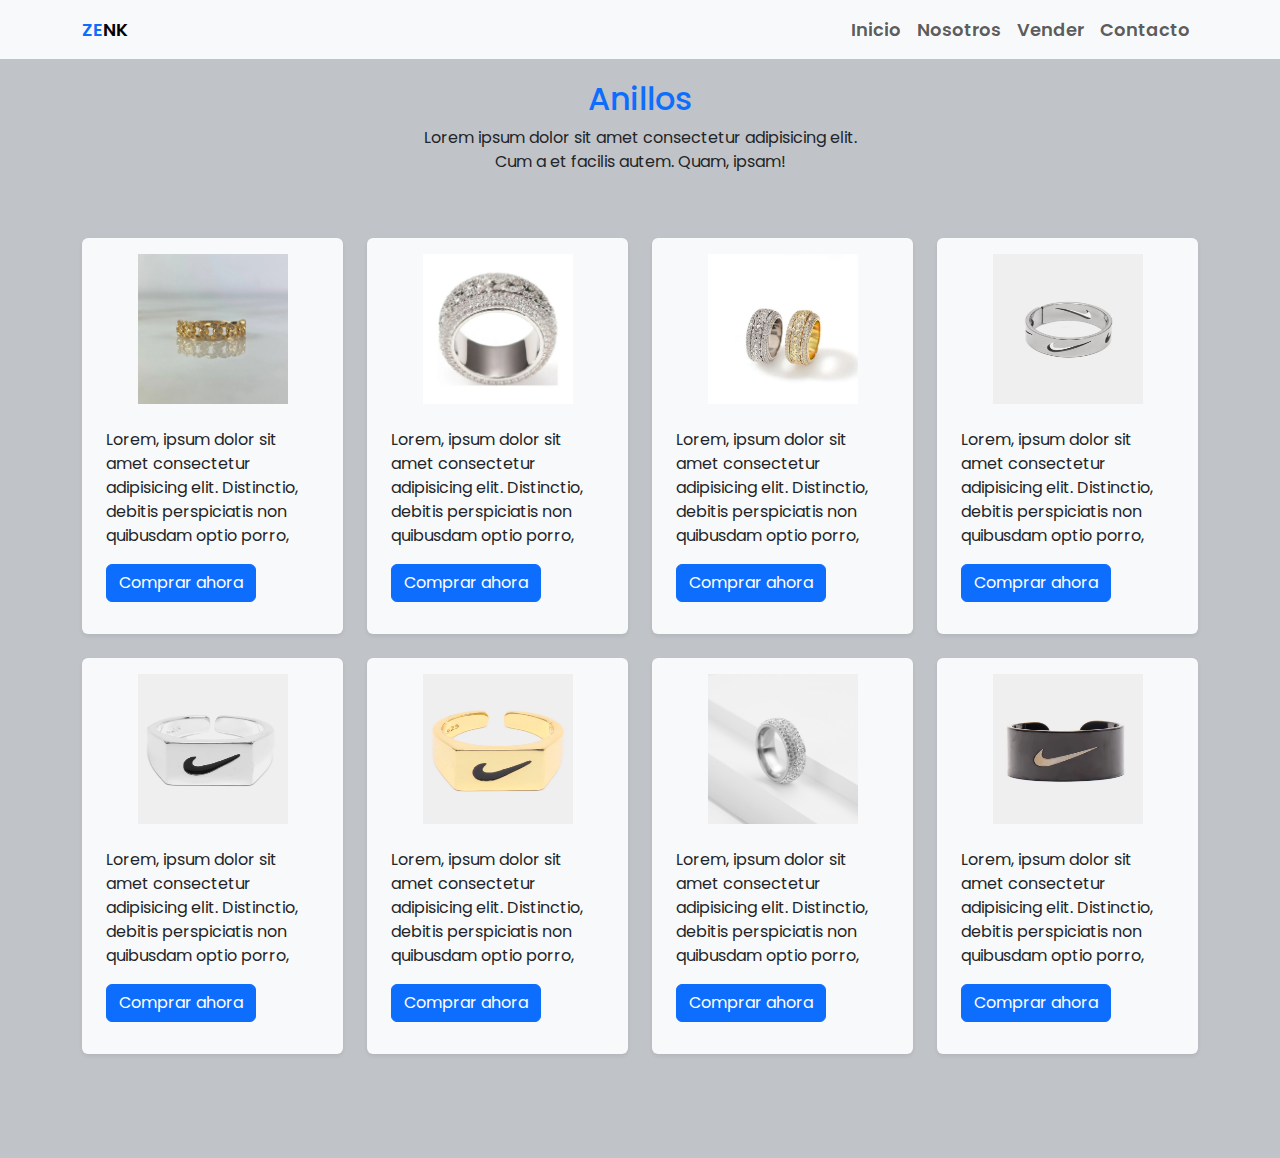
<file: docs/anillos.html>
<!DOCTYPE html>
<html lang="en">
<head>
    <meta charset="UTF-8">
    <meta name="viewport" content="width=device-width, initial-scale=1.0">
    <title>Joyeria</title>
    <link href="https://cdn.jsdelivr.net/npm/bootstrap@5.3.3/dist/css/bootstrap.min.css" rel="stylesheet" integrity="sha384-QWTKZyjpPEjISv5WaRU9OFeRpok6YctnYmDr5pNlyT2bRjXh0JMhjY6hW+ALEwIH" crossorigin="anonymous">
    <link rel="stylesheet" href="https://cdn.jsdelivr.net/npm/bootstrap-icons@1.11.3/font/bootstrap-icons.min.css">
    <link rel="stylesheet" href="index.css">
</head>
<body>

     <nav class="navbar navbar-expand-lg navbar-light bg-light fixed-top">

    <div class="container">
        <a href="./index.html" class="navbar-brand"><span class="text-primary">ZE</span>NK</a>
        <button  class="navbar-toggler" type="button" data-bs-toggle="collapse" 
                  data-bs-target="#navbar-start" aria-controls="navbar-start" aria-expanded="false"
                  aria-label="toggle navigation" >
                  <span class="navbar-toggler-icon"></span>
                </button>

                <div class="collapse navbar-collapse" id="navbar-start">
                    <ul class="navbar-nav ms-auto mb-2 mb-lg-0">
                        <li class="nav-item">
                            <a class="nav-link" href="./index.html">Inicio</a>
                      </li>
                      <li class="nav-item">
                        <a class="nav-link" href="./zamir.html">Nosotros</a>
                  </li>
                  <li class="nav-item">
                    <a class="nav-link" href="./vender.html">Vender</a>
              </li>
              <li class="nav-item">
                <a class="nav-link" href="#">Contacto</a>
                   </li>
                </ul>
            </div>
       </div>
     </nav>

     <section class="product">

        <div class="container">

            <div class="row">
                <div class="col-md-12">
                    <div class="section-header text-center pb-5">
                       <h2> <span class="text-primary">Anillos</span></a></h2>
                        
                        <p>
                            Lorem ipsum dolor sit amet consectetur adipisicing elit. <br> Cum a et facilis autem. Quam, ipsam! 
                        </p>

                    </div>

                </div>

            </div>

            <div class="row">

                <div class="col-12 col-md-12 col-lg-3">
                    <div class="card bg-light shadow-sm border-0 px-2 py-3 mb-4">
                        <div class="text-center">
                            <img src="img/anillos (6).webp" alt="">
                        </div>
                        <div class="card-body">
                            <h5 class="card-title"></h5>
                            <p>
                                Lorem, ipsum dolor sit amet consectetur adipisicing elit. Distinctio, debitis perspiciatis non quibusdam optio porro, 
                            </p>
                            <a href="#" class="btn btn-primary">Comprar ahora</a>
                        </div>
                    </div>
                </div>

                <div class="col-12 col-md-12 col-lg-3">
                    <div class="card bg-light shadow-sm border-0 px-2 py-3 mb-4">
                        <div class="text-center">
                            <img src="img/anillos (5).webp" alt="">
                        </div>
                        <div class="card-body">
                            <h5 class="card-title"></h5>
                            <p>
                                Lorem, ipsum dolor sit amet consectetur adipisicing elit. Distinctio, debitis perspiciatis non quibusdam optio porro, 
                            </p>
                            <a href="#" class="btn btn-primary">Comprar ahora</a>
                        </div>
                    </div>
                </div>

                <div class="col-12 col-md-12 col-lg-3">
                    <div class="card bg-light shadow-sm border-0 px-2 py-3 mb-4">
                        <div class="text-center">
                            <img src="img/anillos (4).webp" alt="">
                        </div>
                        <div class="card-body">
                            <h5 class="card-title"></h5>
                            <p>
                                Lorem, ipsum dolor sit amet consectetur adipisicing elit. Distinctio, debitis perspiciatis non quibusdam optio porro, 
                            </p>
                            <a href="#" class="btn btn-primary">Comprar ahora</a>
                        </div>
                    </div>
                </div>

                <div class="col-12 col-md-12 col-lg-3">
                    <div class="card bg-light shadow-sm border-0 px-2 py-3 mb-4">
                        <div class="text-center">
                            <img src="img/anillos (3).webp" alt="">
                        </div>
                        <div class="card-body">
                            <h5 class="card-title"></h5>
                            <p>
                                Lorem, ipsum dolor sit amet consectetur adipisicing elit. Distinctio, debitis perspiciatis non quibusdam optio porro, 
                            </p>
                            <a href="#" class="btn btn-primary">Comprar ahora</a>
                        </div>
                    </div>
                </div>

                <div class="col-12 col-md-12 col-lg-3">
                    <div class="card bg-light shadow-sm border-0 px-2 py-3 mb-4">
                        <div class="text-center">
                            <img src="img/anillos (2).webp" alt="">
                        </div>
                        <div class="card-body">
                            <h5 class="card-title"></h5>
                            <p>
                                Lorem, ipsum dolor sit amet consectetur adipisicing elit. Distinctio, debitis perspiciatis non quibusdam optio porro, 
                            </p>
                            <a href="#" class="btn btn-primary">Comprar ahora</a>
                        </div>
                    </div>
                </div>

                <div class="col-12 col-md-12 col-lg-3">
                    <div class="card bg-light shadow-sm border-0 px-2 py-3 mb-4">
                        <div class="text-center">
                            <img src="img/anillos (1).webp" alt="">
                        </div>
                        <div class="card-body">
                            <h5 class="card-title"></h5>
                            <p>
                                Lorem, ipsum dolor sit amet consectetur adipisicing elit. Distinctio, debitis perspiciatis non quibusdam optio porro, 
                            </p>
                            <a href="#" class="btn btn-primary">Comprar ahora</a>
                        </div>
                    </div>
                </div>

                <div class="col-12 col-md-12 col-lg-3">
                    <div class="card bg-light shadow-sm border-0 px-2 py-3 mb-4">
                        <div class="text-center">
                            <img src="img/anillos (1).jpg" alt="">
                        </div>
                        <div class="card-body">
                            <h5 class="card-title"></h5>
                            <p>
                                Lorem, ipsum dolor sit amet consectetur adipisicing elit. Distinctio, debitis perspiciatis non quibusdam optio porro, 
                            </p>
                            <a href="#" class="btn btn-primary">Comprar ahora</a>
                        </div>
                    </div>
                </div>

                <div class="col-12 col-md-12 col-lg-3">
                    <div class="card bg-light shadow-sm border-0 px-2 py-3 mb-4">
                        <div class="text-center">
                            <img src="img/anillito.webp" alt="">
                        </div>
                        <div class="card-body">
                            <h5 class="card-title"></h5>
                            <p>
                                Lorem, ipsum dolor sit amet consectetur adipisicing elit. Distinctio, debitis perspiciatis non quibusdam optio porro, 
                            </p>
                            <a href="#" class="btn btn-primary">Comprar ahora</a>
                        </div>
                    </div>
                </div>


            </div>
        </div>

     </section>
</file>
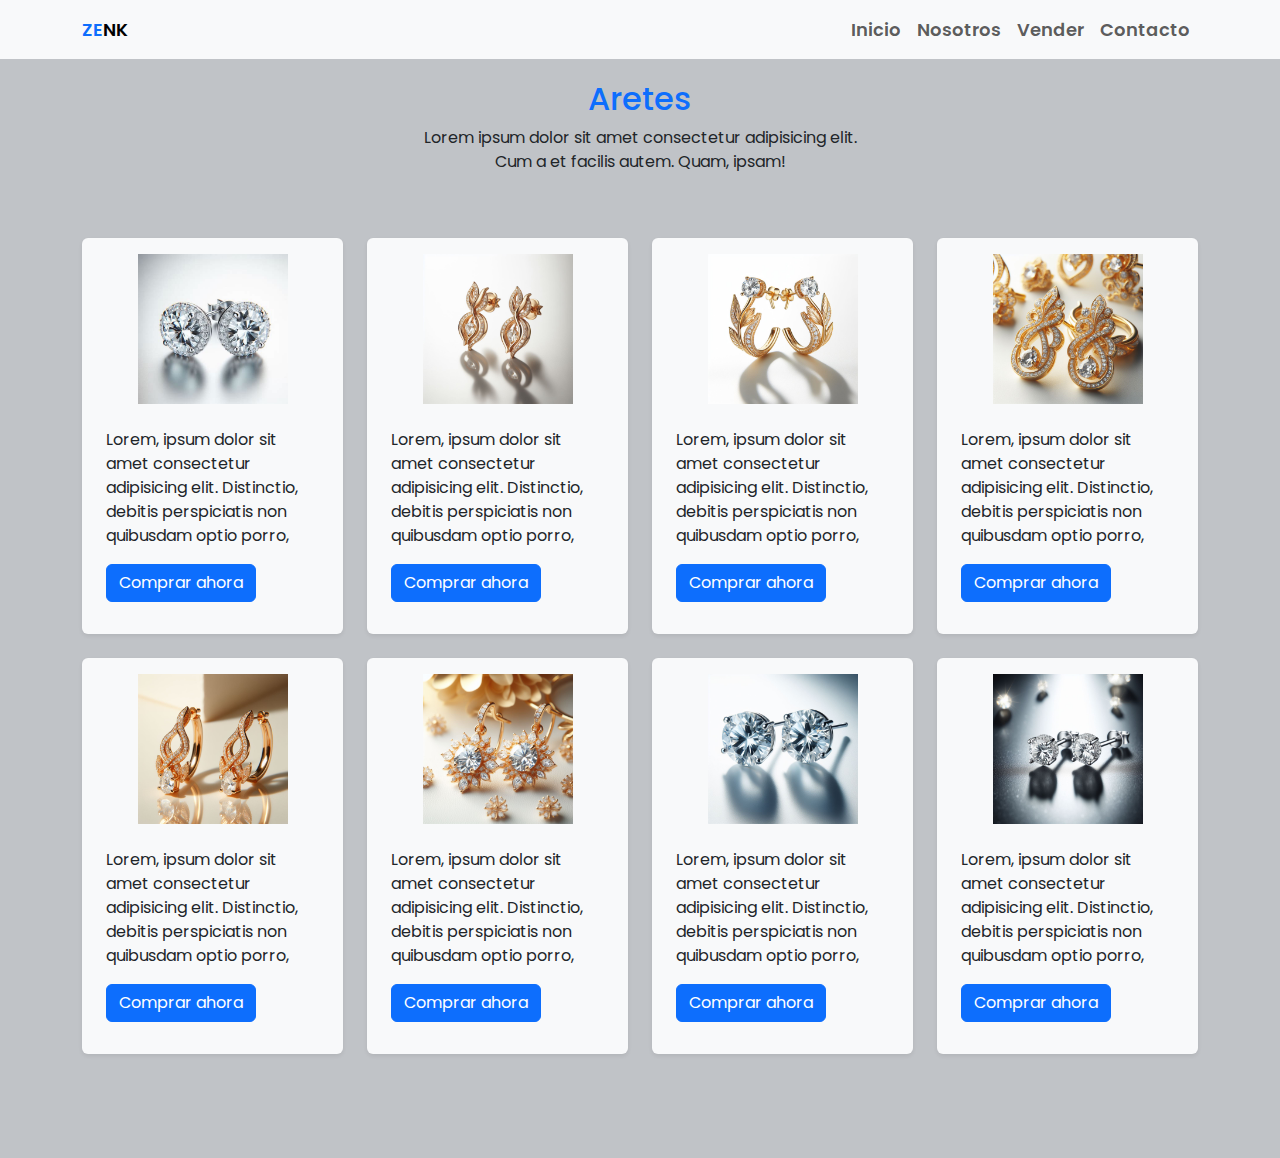
<file: docs/aretes.html>
<!DOCTYPE html>
<html lang="en">
<head>
    <meta charset="UTF-8">
    <meta name="viewport" content="width=device-width, initial-scale=1.0">
    <title>Joyeria</title>
    <link href="https://cdn.jsdelivr.net/npm/bootstrap@5.3.3/dist/css/bootstrap.min.css" rel="stylesheet" integrity="sha384-QWTKZyjpPEjISv5WaRU9OFeRpok6YctnYmDr5pNlyT2bRjXh0JMhjY6hW+ALEwIH" crossorigin="anonymous">
    <link rel="stylesheet" href="https://cdn.jsdelivr.net/npm/bootstrap-icons@1.11.3/font/bootstrap-icons.min.css">
    <link rel="stylesheet" href="index.css">
</head>
<body>

     <nav class="navbar navbar-expand-lg navbar-light bg-light fixed-top">

    <div class="container">
        <a href="index.html" class="navbar-brand"><span class="text-primary">ZE</span>NK</a>
        <button  class="navbar-toggler" type="button" data-bs-toggle="collapse" 
                  data-bs-target="#navbar-start" aria-controls="navbar-start" aria-expanded="false"
                  aria-label="toggle navigation" >
                  <span class="navbar-toggler-icon"></span>
                </button>

                <div class="collapse navbar-collapse" id="navbar-start">
                    <ul class="navbar-nav ms-auto mb-2 mb-lg-0">
                        <li class="nav-item">
                            <a class="nav-link" href="./index.html">Inicio</a>
                      </li>
                      <li class="nav-item">
                        <a class="nav-link" href="./zamir.html">Nosotros</a>
                  </li>
                  <li class="nav-item">
                    <a class="nav-link" href="./vender.html">Vender</a>
              </li>
              <li class="nav-item">
                <a class="nav-link" href="#">Contacto</a>
                   </li>
                </ul>
            </div>
       </div>
     </nav>

     <section class="product">

        <div class="container">

            <div class="row">
                <div class="col-md-12">
                    <div class="section-header text-center pb-5">
                       <h2> <span class="text-primary">Aretes</span></a></h2>
                        
                        <p>
                            Lorem ipsum dolor sit amet consectetur adipisicing elit. <br> Cum a et facilis autem. Quam, ipsam! 
                        </p>

                    </div>

                </div>

            </div>

            <div class="row">

                <div class="col-12 col-md-12 col-lg-3">
                    <div class="card bg-light shadow-sm border-0 px-2 py-3 mb-4">
                        <div class="text-center">
                            <img src="img/cad 25.jpeg" alt="">
                        </div>
                        <div class="card-body">
                            <h5 class="card-title"></h5>
                            <p>
                                Lorem, ipsum dolor sit amet consectetur adipisicing elit. Distinctio, debitis perspiciatis non quibusdam optio porro, 
                            </p>
                            <a href="#" class="btn btn-primary">Comprar ahora</a>
                        </div>
                    </div>
                </div>

                <div class="col-12 col-md-12 col-lg-3">
                    <div class="card bg-light shadow-sm border-0 px-2 py-3 mb-4">
                        <div class="text-center">
                            <img src="img/Aretes (1).jpg" alt="">
                        </div>
                        <div class="card-body">
                            <h5 class="card-title"></h5>
                            <p>
                                Lorem, ipsum dolor sit amet consectetur adipisicing elit. Distinctio, debitis perspiciatis non quibusdam optio porro, 
                            </p>
                            <a href="#" class="btn btn-primary">Comprar ahora</a>
                        </div>
                    </div>
                </div>

                <div class="col-12 col-md-12 col-lg-3">
                    <div class="card bg-light shadow-sm border-0 px-2 py-3 mb-4">
                        <div class="text-center">
                            <img src="img/Aretes (2).jpg" alt="">
                        </div>
                        <div class="card-body">
                            <h5 class="card-title"></h5>
                            <p>
                                Lorem, ipsum dolor sit amet consectetur adipisicing elit. Distinctio, debitis perspiciatis non quibusdam optio porro, 
                            </p>
                            <a href="#" class="btn btn-primary">Comprar ahora</a>
                        </div>
                    </div>
                </div>

                <div class="col-12 col-md-12 col-lg-3">
                    <div class="card bg-light shadow-sm border-0 px-2 py-3 mb-4">
                        <div class="text-center">
                            <img src="img/Aretes (3).jpg" alt="">
                        </div>
                        <div class="card-body">
                            <h5 class="card-title"></h5>
                            <p>
                                Lorem, ipsum dolor sit amet consectetur adipisicing elit. Distinctio, debitis perspiciatis non quibusdam optio porro, 
                            </p>
                            <a href="#" class="btn btn-primary">Comprar ahora</a>
                        </div>
                    </div>
                </div>

                <div class="col-12 col-md-12 col-lg-3">
                    <div class="card bg-light shadow-sm border-0 px-2 py-3 mb-4">
                        <div class="text-center">
                            <img src="img/Aretes (4).jpg" alt="">
                        </div>
                        <div class="card-body">
                            <h5 class="card-title"></h5>
                            <p>
                                Lorem, ipsum dolor sit amet consectetur adipisicing elit. Distinctio, debitis perspiciatis non quibusdam optio porro, 
                            </p>
                            <a href="#" class="btn btn-primary">Comprar ahora</a>
                        </div>
                    </div>
                </div>

                <div class="col-12 col-md-12 col-lg-3">
                    <div class="card bg-light shadow-sm border-0 px-2 py-3 mb-4">
                        <div class="text-center">
                            <img src="img/Aretes (5).jpg" alt="">
                        </div>
                        <div class="card-body">
                            <h5 class="card-title"></h5>
                            <p>
                                Lorem, ipsum dolor sit amet consectetur adipisicing elit. Distinctio, debitis perspiciatis non quibusdam optio porro, 
                            </p>
                            <a href="#" class="btn btn-primary">Comprar ahora</a>
                        </div>
                    </div>
                </div>

                <div class="col-12 col-md-12 col-lg-3">
                    <div class="card bg-light shadow-sm border-0 px-2 py-3 mb-4">
                        <div class="text-center">
                            <img src="img/Aretes (6).jpg" alt="">
                        </div>
                        <div class="card-body">
                            <h5 class="card-title"></h5>
                            <p>
                                Lorem, ipsum dolor sit amet consectetur adipisicing elit. Distinctio, debitis perspiciatis non quibusdam optio porro, 
                            </p>
                            <a href="#" class="btn btn-primary">Comprar ahora</a>
                        </div>
                    </div>
                </div>

                <div class="col-12 col-md-12 col-lg-3">
                    <div class="card bg-light shadow-sm border-0 px-2 py-3 mb-4">
                        <div class="text-center">
                            <img src="img/Aretes (7).jpg" alt="">
                        </div>
                        <div class="card-body">
                            <h5 class="card-title"></h5>
                            <p>
                                Lorem, ipsum dolor sit amet consectetur adipisicing elit. Distinctio, debitis perspiciatis non quibusdam optio porro, 
                            </p>
                            <a href="#" class="btn btn-primary">Comprar ahora</a>
                        </div>
                    </div>
                </div>


            </div>
        </div>

     </section>
</file>
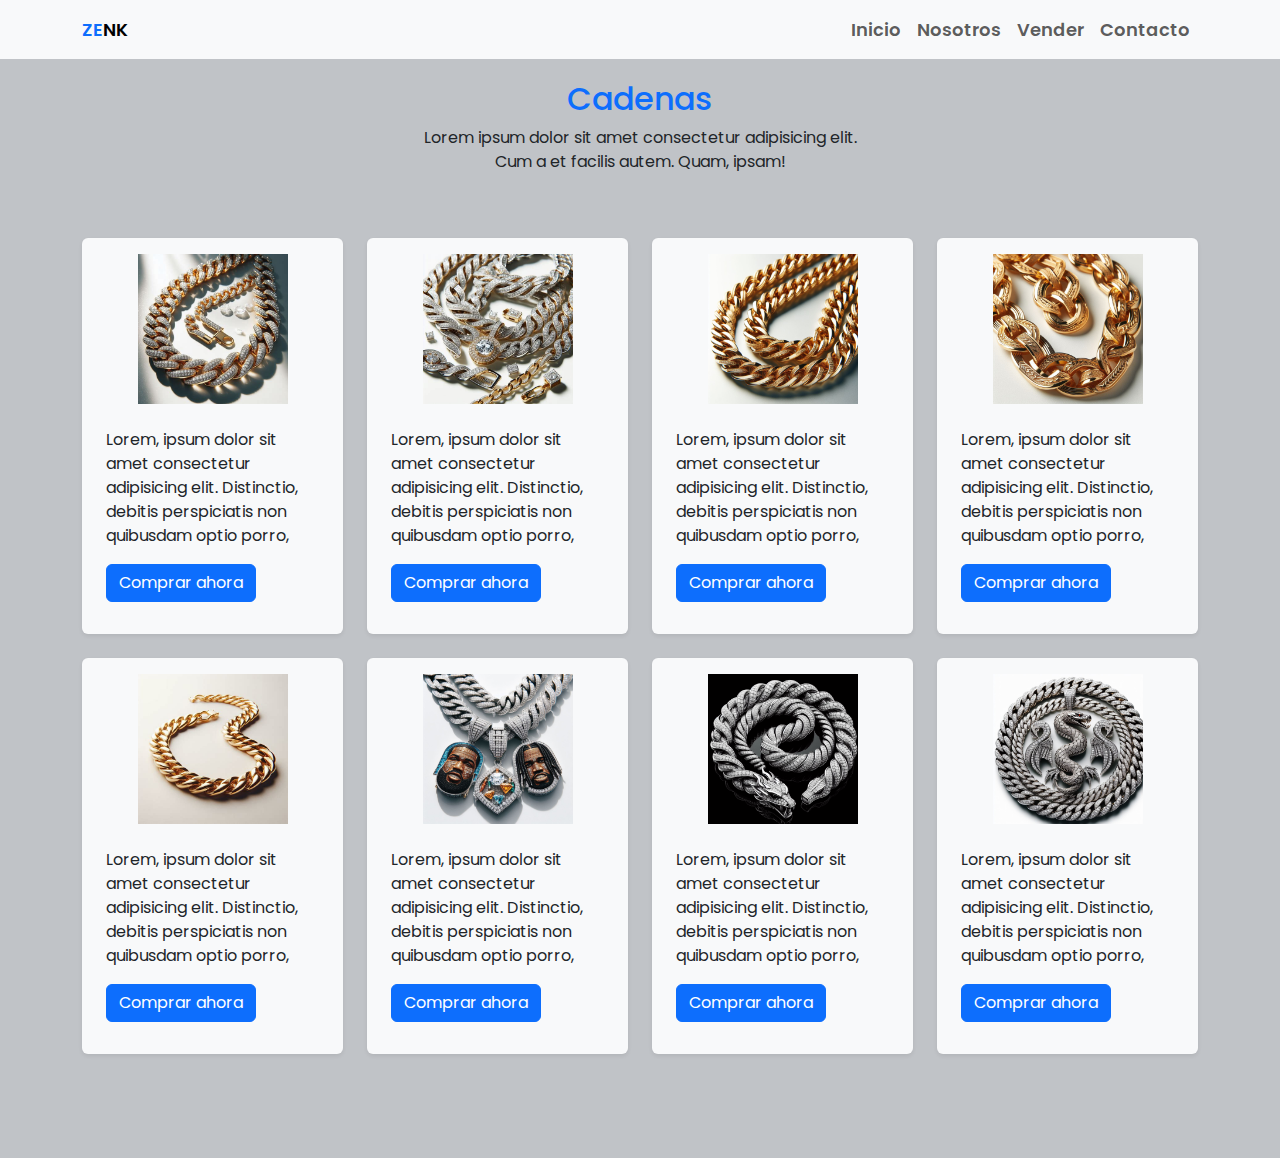
<file: docs/cadenas.html>
<!DOCTYPE html>
<html lang="en">
<head>
    <meta charset="UTF-8">
    <meta name="viewport" content="width=device-width, initial-scale=1.0">
    <title>Joyeria</title>
    <link href="https://cdn.jsdelivr.net/npm/bootstrap@5.3.3/dist/css/bootstrap.min.css" rel="stylesheet" integrity="sha384-QWTKZyjpPEjISv5WaRU9OFeRpok6YctnYmDr5pNlyT2bRjXh0JMhjY6hW+ALEwIH" crossorigin="anonymous">
    <link rel="stylesheet" href="https://cdn.jsdelivr.net/npm/bootstrap-icons@1.11.3/font/bootstrap-icons.min.css">
    <link rel="stylesheet" href="index.css">
</head>
<body>

     <nav class="navbar navbar-expand-lg navbar-light bg-light fixed-top">

    <div class="container">
        <a href="./index.html" class="navbar-brand"><span class="text-primary">ZE</span>NK</a>
        <button  class="navbar-toggler" type="button" data-bs-toggle="collapse" 
                  data-bs-target="#navbar-start" aria-controls="navbar-start" aria-expanded="false"
                  aria-label="toggle navigation" >
                  <span class="navbar-toggler-icon"></span>
                </button>

                <div class="collapse navbar-collapse" id="navbar-start">
                    <ul class="navbar-nav ms-auto mb-2 mb-lg-0">
                        <li class="nav-item">
                            <a class="nav-link" href="./index.html">Inicio</a>
                      </li>
                      <li class="nav-item">
                        <a class="nav-link" href="./zamir.html">Nosotros</a>
                  </li>
                  <li class="nav-item">
                    <a class="nav-link" href="./vender.html">Vender</a>
              </li>
              <li class="nav-item">
                <a class="nav-link" href="#">Contacto</a>
                   </li>
                </ul>
            </div>
       </div>
     </nav>

     <section class="product">

        <div class="container">

            <div class="row">
                <div class="col-md-12">
                    <div class="section-header text-center pb-5">
                       <h2> <span class="text-primary">Cadenas</span></a></h2>
                        
                        <p>
                            Lorem ipsum dolor sit amet consectetur adipisicing elit. <br> Cum a et facilis autem. Quam, ipsam! 
                        </p>

                    </div>

                </div>

            </div>

            <div class="row">

                <div class="col-12 col-md-12 col-lg-3">
                    <div class="card bg-light shadow-sm border-0 px-2 py-3 mb-4">
                        <div class="text-center">
                            <img src="img/cad 8.jpeg" alt="">
                        </div>
                        <div class="card-body">
                            <h5 class="card-title"></h5>
                            <p>
                                Lorem, ipsum dolor sit amet consectetur adipisicing elit. Distinctio, debitis perspiciatis non quibusdam optio porro, 
                            </p>
                            <a href="#" class="btn btn-primary">Comprar ahora</a>
                        </div>
                    </div>
                </div>

                <div class="col-12 col-md-12 col-lg-3">
                    <div class="card bg-light shadow-sm border-0 px-2 py-3 mb-4">
                        <div class="text-center">
                            <img src="img/cad 9.jpeg" alt="">
                        </div>
                        <div class="card-body">
                            <h5 class="card-title"></h5>
                            <p>
                                Lorem, ipsum dolor sit amet consectetur adipisicing elit. Distinctio, debitis perspiciatis non quibusdam optio porro, 
                            </p>
                            <a href="#" class="btn btn-primary">Comprar ahora</a>
                        </div>
                    </div>
                </div>

                <div class="col-12 col-md-12 col-lg-3">
                    <div class="card bg-light shadow-sm border-0 px-2 py-3 mb-4">
                        <div class="text-center">
                            <img src="img/cad1.jpeg" alt="">
                        </div>
                        <div class="card-body">
                            <h5 class="card-title"></h5>
                            <p>
                                Lorem, ipsum dolor sit amet consectetur adipisicing elit. Distinctio, debitis perspiciatis non quibusdam optio porro, 
                            </p>
                            <a href="#" class="btn btn-primary">Comprar ahora</a>
                        </div>
                    </div>
                </div>

                <div class="col-12 col-md-12 col-lg-3">
                    <div class="card bg-light shadow-sm border-0 px-2 py-3 mb-4">
                        <div class="text-center">
                            <img src="img/cad2.jpeg" alt="">
                        </div>
                        <div class="card-body">
                            <h5 class="card-title"></h5>
                            <p>
                                Lorem, ipsum dolor sit amet consectetur adipisicing elit. Distinctio, debitis perspiciatis non quibusdam optio porro, 
                            </p>
                            <a href="#" class="btn btn-primary">Comprar ahora</a>
                        </div>
                    </div>
                </div>

                <div class="col-12 col-md-12 col-lg-3">
                    <div class="card bg-light shadow-sm border-0 px-2 py-3 mb-4">
                        <div class="text-center">
                            <img src="img/cad 7.jpeg" alt="">
                        </div>
                        <div class="card-body">
                            <h5 class="card-title"></h5>
                            <p>
                                Lorem, ipsum dolor sit amet consectetur adipisicing elit. Distinctio, debitis perspiciatis non quibusdam optio porro, 
                            </p>
                            <a href="#" class="btn btn-primary">Comprar ahora</a>
                        </div>
                    </div>
                </div>

                <div class="col-12 col-md-12 col-lg-3">
                    <div class="card bg-light shadow-sm border-0 px-2 py-3 mb-4">
                        <div class="text-center">
                            <img src="img/cadenas (3).jpg" alt="">
                        </div>
                        <div class="card-body">
                            <h5 class="card-title"></h5>
                            <p>
                                Lorem, ipsum dolor sit amet consectetur adipisicing elit. Distinctio, debitis perspiciatis non quibusdam optio porro, 
                            </p>
                            <a href="#" class="btn btn-primary">Comprar ahora</a>
                        </div>
                    </div>
                </div>

                <div class="col-12 col-md-12 col-lg-3">
                    <div class="card bg-light shadow-sm border-0 px-2 py-3 mb-4">
                        <div class="text-center">
                            <img src="img/cadenas (2).jpg" alt="">
                        </div>
                        <div class="card-body">
                            <h5 class="card-title"></h5>
                            <p>
                                Lorem, ipsum dolor sit amet consectetur adipisicing elit. Distinctio, debitis perspiciatis non quibusdam optio porro, 
                            </p>
                            <a href="#" class="btn btn-primary">Comprar ahora</a>
                        </div>
                    </div>
                </div>

                <div class="col-12 col-md-12 col-lg-3">
                    <div class="card bg-light shadow-sm border-0 px-2 py-3 mb-4">
                        <div class="text-center">
                            <img src="img/cadenas (5).jpg" alt="">
                        </div>
                        <div class="card-body">
                            <h5 class="card-title"></h5>
                            <p>
                                Lorem, ipsum dolor sit amet consectetur adipisicing elit. Distinctio, debitis perspiciatis non quibusdam optio porro, 
                            </p>
                            <a href="#" class="btn btn-primary">Comprar ahora</a>
                        </div>
                    </div>
                </div>


            </div>
        </div>

     </section>
</file>
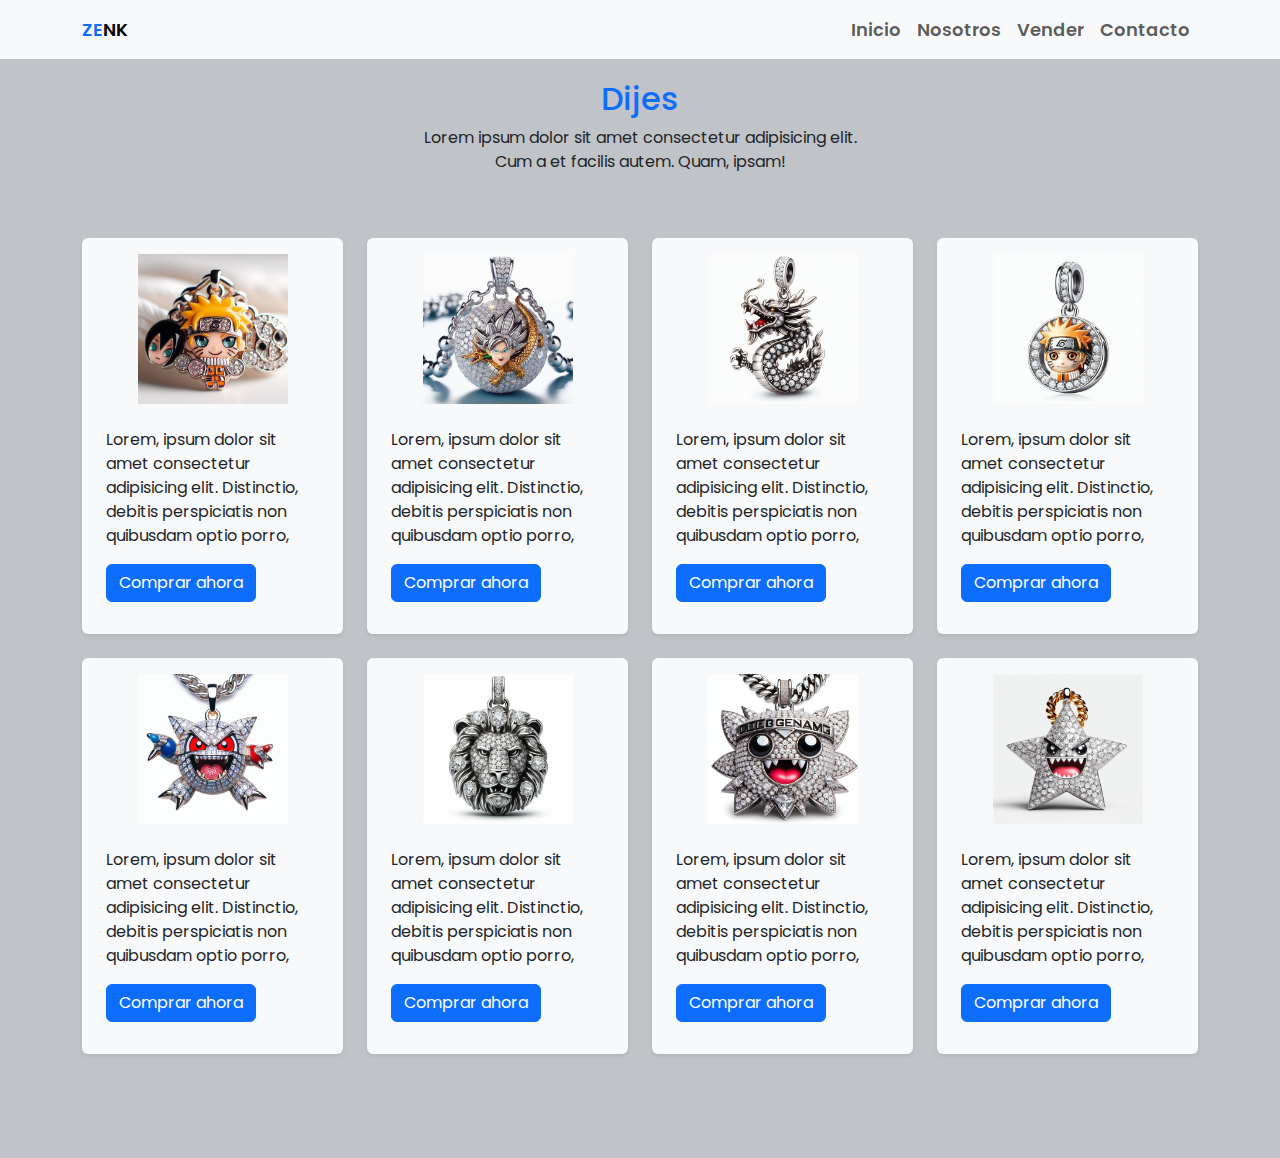
<file: docs/dijes.html>
<!DOCTYPE html>
<html lang="en">
<head>
    <meta charset="UTF-8">
    <meta name="viewport" content="width=device-width, initial-scale=1.0">
    <title>Joyeria</title>
    <link href="https://cdn.jsdelivr.net/npm/bootstrap@5.3.3/dist/css/bootstrap.min.css" rel="stylesheet" integrity="sha384-QWTKZyjpPEjISv5WaRU9OFeRpok6YctnYmDr5pNlyT2bRjXh0JMhjY6hW+ALEwIH" crossorigin="anonymous">
    <link rel="stylesheet" href="https://cdn.jsdelivr.net/npm/bootstrap-icons@1.11.3/font/bootstrap-icons.min.css">
    <link rel="stylesheet" href="index.css">
</head>
<body>

     <nav class="navbar navbar-expand-lg navbar-light bg-light fixed-top">

    <div class="container">
        <a href="/index.html" class="navbar-brand"><span class="text-primary">ZE</span>NK</a>
        <button  class="navbar-toggler" type="button" data-bs-toggle="collapse" 
                  data-bs-target="#navbar-start" aria-controls="navbar-start" aria-expanded="false"
                  aria-label="toggle navigation" >
                  <span class="navbar-toggler-icon"></span>
                </button>

                <div class="collapse navbar-collapse" id="navbar-start">
                    <ul class="navbar-nav ms-auto mb-2 mb-lg-0">
                        <li class="nav-item">
                            <a class="nav-link" href="./index.html">Inicio</a>
                      </li>
                      <li class="nav-item">
                        <a class="nav-link" href="./zamir.html">Nosotros</a>
                  </li>
                  <li class="nav-item">
                    <a class="nav-link" href="./vender.html">Vender</a>
              </li>
              <li class="nav-item">
                <a class="nav-link" href="#">Contacto</a>
                   </li>
                </ul>
            </div>
       </div>
     </nav>

     <section class="product">

        <div class="container">

            <div class="row">
                <div class="col-md-12">
                    <div class="section-header text-center pb-5">
                       <h2> <span class="text-primary">Dijes</span></a></h2>
                        
                        <p>
                            Lorem ipsum dolor sit amet consectetur adipisicing elit. <br> Cum a et facilis autem. Quam, ipsam! 
                        </p>

                    </div>

                </div>

            </div>

            <div class="row">

                <div class="col-12 col-md-12 col-lg-3">
                    <div class="card bg-light shadow-sm border-0 px-2 py-3 mb-4">
                        <div class="text-center">
                            <img src="img/cad 12.jpeg" alt="">
                        </div>
                        <div class="card-body">
                            <h5 class="card-title"></h5>
                            <p>
                                Lorem, ipsum dolor sit amet consectetur adipisicing elit. Distinctio, debitis perspiciatis non quibusdam optio porro, 
                            </p>
                            <a href="#" class="btn btn-primary">Comprar ahora</a>
                        </div>
                    </div>
                </div>

                <div class="col-12 col-md-12 col-lg-3">
                    <div class="card bg-light shadow-sm border-0 px-2 py-3 mb-4">
                        <div class="text-center">
                            <img src="img/cad 11.jpeg" alt="">
                        </div>
                        <div class="card-body">
                            <h5 class="card-title"></h5>
                            <p>
                                Lorem, ipsum dolor sit amet consectetur adipisicing elit. Distinctio, debitis perspiciatis non quibusdam optio porro, 
                            </p>
                            <a href="#" class="btn btn-primary">Comprar ahora</a>
                        </div>
                    </div>
                </div>

                <div class="col-12 col-md-12 col-lg-3">
                    <div class="card bg-light shadow-sm border-0 px-2 py-3 mb-4">
                        <div class="text-center">
                            <img src="img/cad 10.jpeg" alt="">
                        </div>
                        <div class="card-body">
                            <h5 class="card-title"></h5>
                            <p>
                                Lorem, ipsum dolor sit amet consectetur adipisicing elit. Distinctio, debitis perspiciatis non quibusdam optio porro, 
                            </p>
                            <a href="#" class="btn btn-primary">Comprar ahora</a>
                        </div>
                    </div>
                </div>

                <div class="col-12 col-md-12 col-lg-3">
                    <div class="card bg-light shadow-sm border-0 px-2 py-3 mb-4">
                        <div class="text-center">
                            <img src="img/cad 13.jpeg" alt="">
                        </div>
                        <div class="card-body">
                            <h5 class="card-title"></h5>
                            <p>
                                Lorem, ipsum dolor sit amet consectetur adipisicing elit. Distinctio, debitis perspiciatis non quibusdam optio porro, 
                            </p>
                            <a href="#" class="btn btn-primary">Comprar ahora</a>
                        </div>
                    </div>
                </div>

                <div class="col-12 col-md-12 col-lg-3">
                    <div class="card bg-light shadow-sm border-0 px-2 py-3 mb-4">
                        <div class="text-center">
                            <img src="img/Dijes (3).jpg" alt="">
                        </div>
                        <div class="card-body">
                            <h5 class="card-title"></h5>
                            <p>
                                Lorem, ipsum dolor sit amet consectetur adipisicing elit. Distinctio, debitis perspiciatis non quibusdam optio porro, 
                            </p>
                            <a href="#" class="btn btn-primary">Comprar ahora</a>
                        </div>
                    </div>
                </div>

                <div class="col-12 col-md-12 col-lg-3">
                    <div class="card bg-light shadow-sm border-0 px-2 py-3 mb-4">
                        <div class="text-center">
                            <img src="img/Dijes (4).jpg" alt="">
                        </div>
                        <div class="card-body">
                            <h5 class="card-title"></h5>
                            <p>
                                Lorem, ipsum dolor sit amet consectetur adipisicing elit. Distinctio, debitis perspiciatis non quibusdam optio porro, 
                            </p>
                            <a href="#" class="btn btn-primary">Comprar ahora</a>
                        </div>
                    </div>
                </div>

                <div class="col-12 col-md-12 col-lg-3">
                    <div class="card bg-light shadow-sm border-0 px-2 py-3 mb-4">
                        <div class="text-center">
                            <img src="img/Dijes (1).jpg" alt="">
                        </div>
                        <div class="card-body">
                            <h5 class="card-title"></h5>
                            <p>
                                Lorem, ipsum dolor sit amet consectetur adipisicing elit. Distinctio, debitis perspiciatis non quibusdam optio porro, 
                            </p>
                            <a href="#" class="btn btn-primary">Comprar ahora</a>
                        </div>
                    </div>
                </div>

                <div class="col-12 col-md-12 col-lg-3">
                    <div class="card bg-light shadow-sm border-0 px-2 py-3 mb-4">
                        <div class="text-center">
                            <img src="img/Dijes (2).jpg" alt="">
                        </div>
                        <div class="card-body">
                            <h5 class="card-title"></h5>
                            <p>
                                Lorem, ipsum dolor sit amet consectetur adipisicing elit. Distinctio, debitis perspiciatis non quibusdam optio porro, 
                            </p>
                            <a href="#" class="btn btn-primary">Comprar ahora</a>
                        </div>
                    </div>
                </div>


            </div>
        </div>

     </section>
</file>
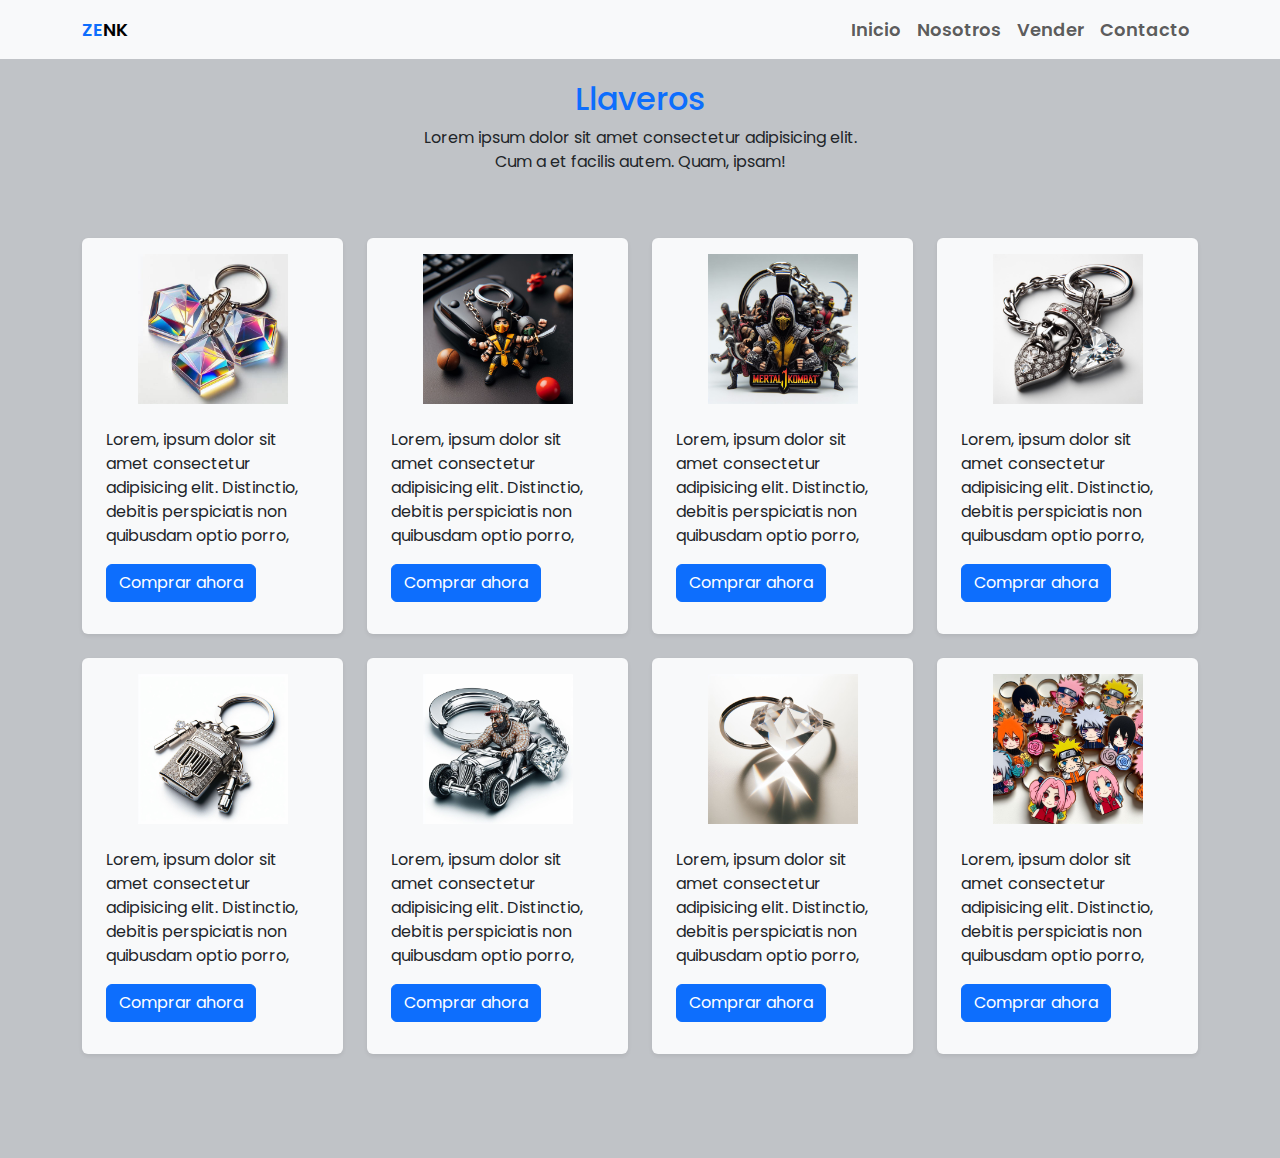
<file: docs/llaveros.html>
<!DOCTYPE html>
<html lang="en">
<head>
    <meta charset="UTF-8">
    <meta name="viewport" content="width=device-width, initial-scale=1.0">
    <title>Joyeria</title>
    <link href="https://cdn.jsdelivr.net/npm/bootstrap@5.3.3/dist/css/bootstrap.min.css" rel="stylesheet" integrity="sha384-QWTKZyjpPEjISv5WaRU9OFeRpok6YctnYmDr5pNlyT2bRjXh0JMhjY6hW+ALEwIH" crossorigin="anonymous">
    <link rel="stylesheet" href="https://cdn.jsdelivr.net/npm/bootstrap-icons@1.11.3/font/bootstrap-icons.min.css">
    <link rel="stylesheet" href="index.css">
</head>
<body>

     <nav class="navbar navbar-expand-lg navbar-light bg-light fixed-top">

    <div class="container">
        <a href="./index.html" class="navbar-brand"><span class="text-primary">ZE</span>NK</a>
        <button  class="navbar-toggler" type="button" data-bs-toggle="collapse" 
                  data-bs-target="#navbar-start" aria-controls="navbar-start" aria-expanded="false"
                  aria-label="toggle navigation" >
                  <span class="navbar-toggler-icon"></span>
                </button>

                <div class="collapse navbar-collapse" id="navbar-start">
                    <ul class="navbar-nav ms-auto mb-2 mb-lg-0">
                        <li class="nav-item">
                            <a class="nav-link" href="./index.html">Inicio</a>
                      </li>
                      <li class="nav-item">
                        <a class="nav-link" href="./zamir.html">Nosotros</a>
                  </li>
                  <li class="nav-item">
                    <a class="nav-link" href="./vender.html">Vender</a>
              </li>
              <li class="nav-item">
                <a class="nav-link" href="#">Contacto</a>
                   </li>
                </ul>
            </div>
       </div>
     </nav>

     <section class="product">

        <div class="container">

            <div class="row">
                <div class="col-md-12">
                    <div class="section-header text-center pb-5">
                       <h2> <span class="text-primary">Llaveros</span></a></h2>
                        
                        <p>
                            Lorem ipsum dolor sit amet consectetur adipisicing elit. <br> Cum a et facilis autem. Quam, ipsam! 
                        </p>

                    </div>

                </div>

            </div>

            <div class="row">

                <div class="col-12 col-md-12 col-lg-3">
                    <div class="card bg-light shadow-sm border-0 px-2 py-3 mb-4">
                        <div class="text-center">
                            <img src="img/cad 27.jpeg" alt="">
                        </div>
                        <div class="card-body">
                            <h5 class="card-title"></h5>
                            <p>
                                Lorem, ipsum dolor sit amet consectetur adipisicing elit. Distinctio, debitis perspiciatis non quibusdam optio porro, 
                            </p>
                            <a href="#" class="btn btn-primary">Comprar ahora</a>
                        </div>
                    </div>
                </div>

                <div class="col-12 col-md-12 col-lg-3">
                    <div class="card bg-light shadow-sm border-0 px-2 py-3 mb-4">
                        <div class="text-center">
                            <img src="img/llaveros (1).jpg" alt="">
                        </div>
                        <div class="card-body">
                            <h5 class="card-title"></h5>
                            <p>
                                Lorem, ipsum dolor sit amet consectetur adipisicing elit. Distinctio, debitis perspiciatis non quibusdam optio porro, 
                            </p>
                            <a href="#" class="btn btn-primary">Comprar ahora</a>
                        </div>
                    </div>
                </div>

                <div class="col-12 col-md-12 col-lg-3">
                    <div class="card bg-light shadow-sm border-0 px-2 py-3 mb-4">
                        <div class="text-center">
                            <img src="img/llaveros (2).jpg" alt="">
                        </div>
                        <div class="card-body">
                            <h5 class="card-title"></h5>
                            <p>
                                Lorem, ipsum dolor sit amet consectetur adipisicing elit. Distinctio, debitis perspiciatis non quibusdam optio porro, 
                            </p>
                            <a href="#" class="btn btn-primary">Comprar ahora</a>
                        </div>
                    </div>
                </div>

                <div class="col-12 col-md-12 col-lg-3">
                    <div class="card bg-light shadow-sm border-0 px-2 py-3 mb-4">
                        <div class="text-center">
                            <img src="img/llaveros (3).jpg" alt="">
                        </div>
                        <div class="card-body">
                            <h5 class="card-title"></h5>
                            <p>
                                Lorem, ipsum dolor sit amet consectetur adipisicing elit. Distinctio, debitis perspiciatis non quibusdam optio porro, 
                            </p>
                            <a href="#" class="btn btn-primary">Comprar ahora</a>
                        </div>
                    </div>
                </div>

                <div class="col-12 col-md-12 col-lg-3">
                    <div class="card bg-light shadow-sm border-0 px-2 py-3 mb-4">
                        <div class="text-center">
                            <img src="img/llaveros (4).jpg" alt="">
                        </div>
                        <div class="card-body">
                            <h5 class="card-title"></h5>
                            <p>
                                Lorem, ipsum dolor sit amet consectetur adipisicing elit. Distinctio, debitis perspiciatis non quibusdam optio porro, 
                            </p>
                            <a href="#" class="btn btn-primary">Comprar ahora</a>
                        </div>
                    </div>
                </div>

                <div class="col-12 col-md-12 col-lg-3">
                    <div class="card bg-light shadow-sm border-0 px-2 py-3 mb-4">
                        <div class="text-center">
                            <img src="img/llaveros (5).jpg" alt="">
                        </div>
                        <div class="card-body">
                            <h5 class="card-title"></h5>
                            <p>
                                Lorem, ipsum dolor sit amet consectetur adipisicing elit. Distinctio, debitis perspiciatis non quibusdam optio porro, 
                            </p>
                            <a href="#" class="btn btn-primary">Comprar ahora</a>
                        </div>
                    </div>
                </div>

                <div class="col-12 col-md-12 col-lg-3">
                    <div class="card bg-light shadow-sm border-0 px-2 py-3 mb-4">
                        <div class="text-center">
                            <img src="img/llaveros (6).jpg" alt="">
                        </div>
                        <div class="card-body">
                            <h5 class="card-title"></h5>
                            <p>
                                Lorem, ipsum dolor sit amet consectetur adipisicing elit. Distinctio, debitis perspiciatis non quibusdam optio porro, 
                            </p>
                            <a href="#" class="btn btn-primary">Comprar ahora</a>
                        </div>
                    </div>
                </div>

                <div class="col-12 col-md-12 col-lg-3">
                    <div class="card bg-light shadow-sm border-0 px-2 py-3 mb-4">
                        <div class="text-center">
                            <img src="img/llaveros (8).jpg" alt="">
                        </div>
                        <div class="card-body">
                            <h5 class="card-title"></h5>
                            <p>
                                Lorem, ipsum dolor sit amet consectetur adipisicing elit. Distinctio, debitis perspiciatis non quibusdam optio porro, 
                            </p>
                            <a href="#" class="btn btn-primary">Comprar ahora</a>
                        </div>
                    </div>
                </div>


            </div>
        </div>

     </section>
</file>
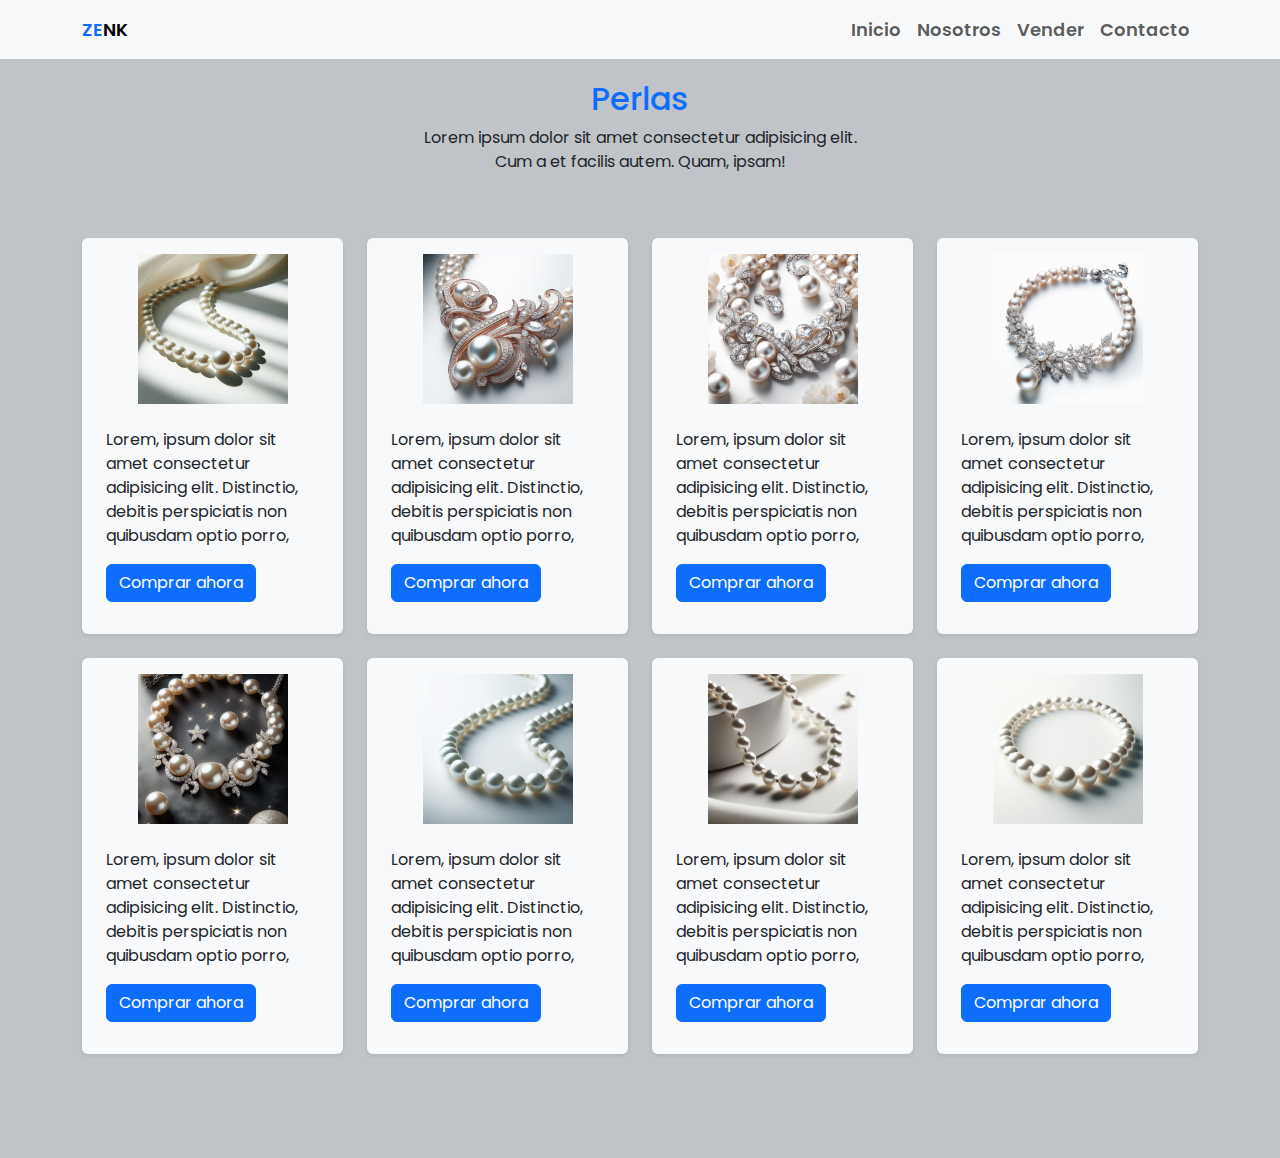
<file: docs/perlas.html>
<!DOCTYPE html>
<html lang="en">
<head>
    <meta charset="UTF-8">
    <meta name="viewport" content="width=device-width, initial-scale=1.0">
    <title>Joyeria</title>
    <link href="https://cdn.jsdelivr.net/npm/bootstrap@5.3.3/dist/css/bootstrap.min.css" rel="stylesheet" integrity="sha384-QWTKZyjpPEjISv5WaRU9OFeRpok6YctnYmDr5pNlyT2bRjXh0JMhjY6hW+ALEwIH" crossorigin="anonymous">
    <link rel="stylesheet" href="https://cdn.jsdelivr.net/npm/bootstrap-icons@1.11.3/font/bootstrap-icons.min.css">
    <link rel="stylesheet" href="index.css">
</head>
<body>

     <nav class="navbar navbar-expand-lg navbar-light bg-light fixed-top">

    <div class="container">
        <a href="./index.html" class="navbar-brand"><span class="text-primary">ZE</span>NK</a>
        <button  class="navbar-toggler" type="button" data-bs-toggle="collapse" 
                  data-bs-target="#navbar-start" aria-controls="navbar-start" aria-expanded="false"
                  aria-label="toggle navigation" >
                  <span class="navbar-toggler-icon"></span>
                </button>

                <div class="collapse navbar-collapse" id="navbar-start">
                    <ul class="navbar-nav ms-auto mb-2 mb-lg-0">
                        <li class="nav-item">
                            <a class="nav-link" href="./index.html">Inicio</a>
                      </li>
                      <li class="nav-item">
                        <a class="nav-link" href="./zamir.html">Nosotros</a>
                  </li>
                  <li class="nav-item">
                    <a class="nav-link" href="./vender.html">Vender</a>
              </li>
              <li class="nav-item">
                <a class="nav-link" href="#">Contacto</a>
                   </li>
                </ul>
            </div>
       </div>
     </nav>

     <section class="product">

        <div class="container">

            <div class="row">
                <div class="col-md-12">
                    <div class="section-header text-center pb-5">
                       <h2> <span class="text-primary">Perlas</span></a></h2>
                        
                        <p>
                            Lorem ipsum dolor sit amet consectetur adipisicing elit. <br> Cum a et facilis autem. Quam, ipsam! 
                        </p>

                    </div>

                </div>

            </div>

            <div class="row">

                <div class="col-12 col-md-12 col-lg-3">
                    <div class="card bg-light shadow-sm border-0 px-2 py-3 mb-4">
                        <div class="text-center">
                            <img src="img/cad 24.jpeg" alt="">
                        </div>
                        <div class="card-body">
                            <h5 class="card-title"></h5>
                            <p>
                                Lorem, ipsum dolor sit amet consectetur adipisicing elit. Distinctio, debitis perspiciatis non quibusdam optio porro, 
                            </p>
                            <a href="#" class="btn btn-primary">Comprar ahora</a>
                        </div>
                    </div>
                </div>

                <div class="col-12 col-md-12 col-lg-3">
                    <div class="card bg-light shadow-sm border-0 px-2 py-3 mb-4">
                        <div class="text-center">
                            <img src="img/perlas (1).jpg" alt="">
                        </div>
                        <div class="card-body">
                            <h5 class="card-title"></h5>
                            <p>
                                Lorem, ipsum dolor sit amet consectetur adipisicing elit. Distinctio, debitis perspiciatis non quibusdam optio porro, 
                            </p>
                            <a href="#" class="btn btn-primary">Comprar ahora</a>
                        </div>
                    </div>
                </div>

                <div class="col-12 col-md-12 col-lg-3">
                    <div class="card bg-light shadow-sm border-0 px-2 py-3 mb-4">
                        <div class="text-center">
                            <img src="img/perlas (2).jpg" alt="">
                        </div>
                        <div class="card-body">
                            <h5 class="card-title"></h5>
                            <p>
                                Lorem, ipsum dolor sit amet consectetur adipisicing elit. Distinctio, debitis perspiciatis non quibusdam optio porro, 
                            </p>
                            <a href="#" class="btn btn-primary">Comprar ahora</a>
                        </div>
                    </div>
                </div>

                <div class="col-12 col-md-12 col-lg-3">
                    <div class="card bg-light shadow-sm border-0 px-2 py-3 mb-4">
                        <div class="text-center">
                            <img src="img/perlas (3).jpg" alt="">
                        </div>
                        <div class="card-body">
                            <h5 class="card-title"></h5>
                            <p>
                                Lorem, ipsum dolor sit amet consectetur adipisicing elit. Distinctio, debitis perspiciatis non quibusdam optio porro, 
                            </p>
                            <a href="#" class="btn btn-primary">Comprar ahora</a>
                        </div>
                    </div>
                </div>

                <div class="col-12 col-md-12 col-lg-3">
                    <div class="card bg-light shadow-sm border-0 px-2 py-3 mb-4">
                        <div class="text-center">
                            <img src="img/perlas (4).jpg" alt="">
                        </div>
                        <div class="card-body">
                            <h5 class="card-title"></h5>
                            <p>
                                Lorem, ipsum dolor sit amet consectetur adipisicing elit. Distinctio, debitis perspiciatis non quibusdam optio porro, 
                            </p>
                            <a href="#" class="btn btn-primary">Comprar ahora</a>
                        </div>
                    </div>
                </div>

                <div class="col-12 col-md-12 col-lg-3">
                    <div class="card bg-light shadow-sm border-0 px-2 py-3 mb-4">
                        <div class="text-center">
                            <img src="img/perlas (5).jpg" alt="">
                        </div>
                        <div class="card-body">
                            <h5 class="card-title"></h5>
                            <p>
                                Lorem, ipsum dolor sit amet consectetur adipisicing elit. Distinctio, debitis perspiciatis non quibusdam optio porro, 
                            </p>
                            <a href="#" class="btn btn-primary">Comprar ahora</a>
                        </div>
                    </div>
                </div>

                <div class="col-12 col-md-12 col-lg-3">
                    <div class="card bg-light shadow-sm border-0 px-2 py-3 mb-4">
                        <div class="text-center">
                            <img src="img/perlas (6).jpg" alt="">
                        </div>
                        <div class="card-body">
                            <h5 class="card-title"></h5>
                            <p>
                                Lorem, ipsum dolor sit amet consectetur adipisicing elit. Distinctio, debitis perspiciatis non quibusdam optio porro, 
                            </p>
                            <a href="#" class="btn btn-primary">Comprar ahora</a>
                        </div>
                    </div>
                </div>

                <div class="col-12 col-md-12 col-lg-3">
                    <div class="card bg-light shadow-sm border-0 px-2 py-3 mb-4">
                        <div class="text-center">
                            <img src="img/perlas (7).jpg" alt="">
                        </div>
                        <div class="card-body">
                            <h5 class="card-title"></h5>
                            <p>
                                Lorem, ipsum dolor sit amet consectetur adipisicing elit. Distinctio, debitis perspiciatis non quibusdam optio porro, 
                            </p>
                            <a href="#" class="btn btn-primary">Comprar ahora</a>
                        </div>
                    </div>
                </div>


            </div>
        </div>

     </section>
</file>
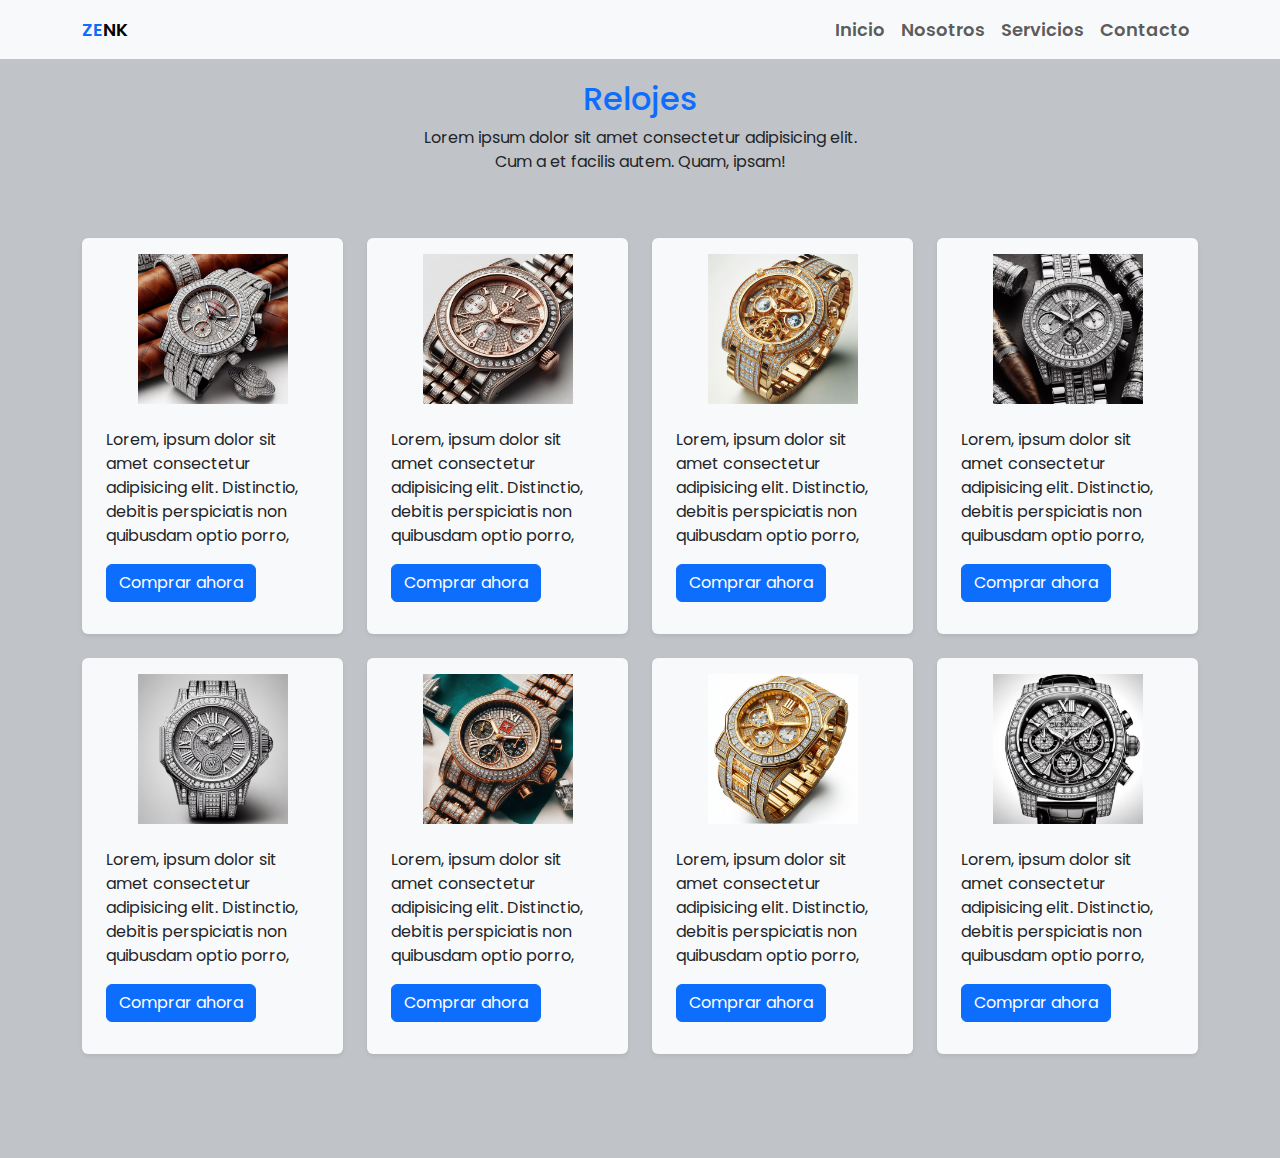
<file: docs/relojes.html>
<!DOCTYPE html>
<html lang="en">
<head>
    <meta charset="UTF-8">
    <meta name="viewport" content="width=device-width, initial-scale=1.0">
    <title>Joyeria</title>
    <link href="https://cdn.jsdelivr.net/npm/bootstrap@5.3.3/dist/css/bootstrap.min.css" rel="stylesheet" integrity="sha384-QWTKZyjpPEjISv5WaRU9OFeRpok6YctnYmDr5pNlyT2bRjXh0JMhjY6hW+ALEwIH" crossorigin="anonymous">
    <link rel="stylesheet" href="https://cdn.jsdelivr.net/npm/bootstrap-icons@1.11.3/font/bootstrap-icons.min.css">
    <link rel="stylesheet" href="index.css">
</head>
<body>

     <nav class="navbar navbar-expand-lg navbar-light bg-light fixed-top">

    <div class="container">
        <a href="./index.html" class="navbar-brand"><span class="text-primary">ZE</span>NK</a>
        <button  class="navbar-toggler" type="button" data-bs-toggle="collapse" 
                  data-bs-target="#navbar-start" aria-controls="navbar-start" aria-expanded="false"
                  aria-label="toggle navigation" >
                  <span class="navbar-toggler-icon"></span>
                </button>

                <div class="collapse navbar-collapse" id="navbar-start">
                    <ul class="navbar-nav ms-auto mb-2 mb-lg-0">
                        <li class="nav-item">
                            <a class="nav-link" href="./index.html">Inicio</a>
                      </li>
                      <li class="nav-item">
                        <a class="nav-link" href="./zamir.html">Nosotros</a>
                  </li>
                  <li class="nav-item">
                    <a class="nav-link" href="./vender.html">Servicios</a>
              </li>
              <li class="nav-item">
                <a class="nav-link" href="#">Contacto</a>
                   </li>
                </ul>
            </div>
       </div>
     </nav>

     <section class="product">

        <div class="container">

            <div class="row">
                <div class="col-md-12">
                    <div class="section-header text-center pb-5">
                       <h2> <span class="text-primary">Relojes</span></a></h2>
                        
                        <p>
                            Lorem ipsum dolor sit amet consectetur adipisicing elit. <br> Cum a et facilis autem. Quam, ipsam! 
                        </p>

                    </div>

                </div>

            </div>

            <div class="row">

                <div class="col-12 col-md-12 col-lg-3">
                    <div class="card bg-light shadow-sm border-0 px-2 py-3 mb-4">
                        <div class="text-center">
                            <img src="img/cad 16.jpeg" alt="">
                        </div>
                        <div class="card-body">
                            <h5 class="card-title"></h5>
                            <p>
                                Lorem, ipsum dolor sit amet consectetur adipisicing elit. Distinctio, debitis perspiciatis non quibusdam optio porro, 
                            </p>
                            <a href="#" class="btn btn-primary">Comprar ahora</a>
                        </div>
                    </div>
                </div>

                <div class="col-12 col-md-12 col-lg-3">
                    <div class="card bg-light shadow-sm border-0 px-2 py-3 mb-4">
                        <div class="text-center">
                            <img src="img/cad 19.jpeg" alt="">
                        </div>
                        <div class="card-body">
                            <h5 class="card-title"></h5>
                            <p>
                                Lorem, ipsum dolor sit amet consectetur adipisicing elit. Distinctio, debitis perspiciatis non quibusdam optio porro, 
                            </p>
                            <a href="#" class="btn btn-primary">Comprar ahora</a>
                        </div>
                    </div>
                </div>

                <div class="col-12 col-md-12 col-lg-3">
                    <div class="card bg-light shadow-sm border-0 px-2 py-3 mb-4">
                        <div class="text-center">
                            <img src="img/relojes (1).jpg" alt="">
                        </div>
                        <div class="card-body">
                            <h5 class="card-title"></h5>
                            <p>
                                Lorem, ipsum dolor sit amet consectetur adipisicing elit. Distinctio, debitis perspiciatis non quibusdam optio porro, 
                            </p>
                            <a href="#" class="btn btn-primary">Comprar ahora</a>
                        </div>
                    </div>
                </div>

                <div class="col-12 col-md-12 col-lg-3">
                    <div class="card bg-light shadow-sm border-0 px-2 py-3 mb-4">
                        <div class="text-center">
                            <img src="img/relojes (5).jpg" alt="">
                        </div>
                        <div class="card-body">
                            <h5 class="card-title"></h5>
                            <p>
                                Lorem, ipsum dolor sit amet consectetur adipisicing elit. Distinctio, debitis perspiciatis non quibusdam optio porro, 
                            </p>
                            <a href="#" class="btn btn-primary">Comprar ahora</a>
                        </div>
                    </div>
                </div>

                <div class="col-12 col-md-12 col-lg-3">
                    <div class="card bg-light shadow-sm border-0 px-2 py-3 mb-4">
                        <div class="text-center">
                            <img src="img/relojes (4).jpg" alt="">
                        </div>
                        <div class="card-body">
                            <h5 class="card-title"></h5>
                            <p>
                                Lorem, ipsum dolor sit amet consectetur adipisicing elit. Distinctio, debitis perspiciatis non quibusdam optio porro, 
                            </p>
                            <a href="#" class="btn btn-primary">Comprar ahora</a>
                        </div>
                    </div>
                </div>

                <div class="col-12 col-md-12 col-lg-3">
                    <div class="card bg-light shadow-sm border-0 px-2 py-3 mb-4">
                        <div class="text-center">
                            <img src="img/cad 18.jpeg" alt="">
                        </div>
                        <div class="card-body">
                            <h5 class="card-title"></h5>
                            <p>
                                Lorem, ipsum dolor sit amet consectetur adipisicing elit. Distinctio, debitis perspiciatis non quibusdam optio porro, 
                            </p>
                            <a href="#" class="btn btn-primary">Comprar ahora</a>
                        </div>
                    </div>
                </div>

                <div class="col-12 col-md-12 col-lg-3">
                    <div class="card bg-light shadow-sm border-0 px-2 py-3 mb-4">
                        <div class="text-center">
                            <img src="img/relojes (2).jpg" alt="">
                        </div>
                        <div class="card-body">
                            <h5 class="card-title"></h5>
                            <p>
                                Lorem, ipsum dolor sit amet consectetur adipisicing elit. Distinctio, debitis perspiciatis non quibusdam optio porro, 
                            </p>
                            <a href="#" class="btn btn-primary">Comprar ahora</a>
                        </div>
                    </div>
                </div>

                <div class="col-12 col-md-12 col-lg-3">
                    <div class="card bg-light shadow-sm border-0 px-2 py-3 mb-4">
                        <div class="text-center">
                            <img src="img/relojes (3).jpg" alt="">
                        </div>
                        <div class="card-body">
                            <h5 class="card-title"></h5>
                            <p>
                                Lorem, ipsum dolor sit amet consectetur adipisicing elit. Distinctio, debitis perspiciatis non quibusdam optio porro, 
                            </p>
                            <a href="#" class="btn btn-primary">Comprar ahora</a>
                        </div>
                    </div>
                </div>


            </div>
        </div>

     </section>
</file>
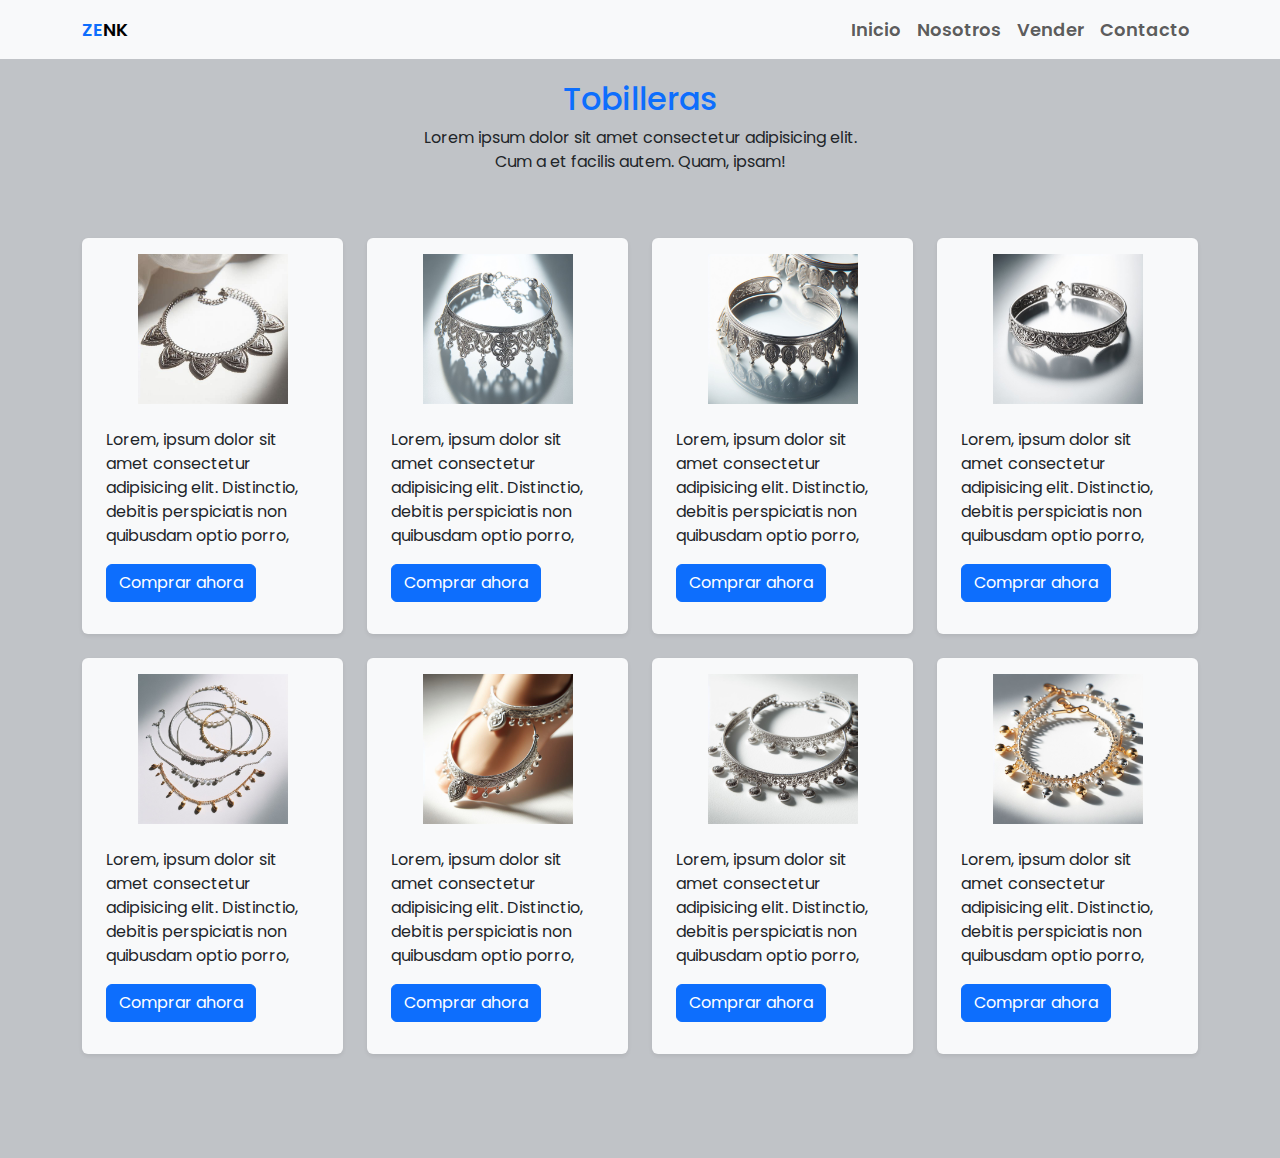
<file: docs/tobilleras.html>
<!DOCTYPE html>
<html lang="en">
<head>
    <meta charset="UTF-8">
    <meta name="viewport" content="width=device-width, initial-scale=1.0">
    <title>Joyeria</title>
    <link href="https://cdn.jsdelivr.net/npm/bootstrap@5.3.3/dist/css/bootstrap.min.css" rel="stylesheet" integrity="sha384-QWTKZyjpPEjISv5WaRU9OFeRpok6YctnYmDr5pNlyT2bRjXh0JMhjY6hW+ALEwIH" crossorigin="anonymous">
    <link rel="stylesheet" href="https://cdn.jsdelivr.net/npm/bootstrap-icons@1.11.3/font/bootstrap-icons.min.css">
    <link rel="stylesheet" href="index.css">
</head>
<body>

     <nav class="navbar navbar-expand-lg navbar-light bg-light fixed-top">

    <div class="container">
        <a href="/index.html" class="navbar-brand"><span class="text-primary">ZE</span>NK</a>
        <button  class="navbar-toggler" type="button" data-bs-toggle="collapse" 
                  data-bs-target="#navbar-start" aria-controls="navbar-start" aria-expanded="false"
                  aria-label="toggle navigation" >
                  <span class="navbar-toggler-icon"></span>
                </button>

                <div class="collapse navbar-collapse" id="navbar-start">
                    <ul class="navbar-nav ms-auto mb-2 mb-lg-0">
                        <li class="nav-item">
                            <a class="nav-link" href="./index.html">Inicio</a>
                      </li>
                      <li class="nav-item">
                        <a class="nav-link" href="./zamir.html">Nosotros</a>
                  </li>
                  <li class="nav-item">
                    <a class="nav-link" href="./vender.html">Vender</a>
              </li>
              <li class="nav-item">
                <a class="nav-link" href="#">Contacto</a>
                   </li>
                </ul>
            </div>
       </div>
     </nav>

     <section class="product">

        <div class="container">

            <div class="row">
                <div class="col-md-12">
                    <div class="section-header text-center pb-5">
                       <h2> <span class="text-primary">Tobilleras</span></a></h2>
                        
                        <p>
                            Lorem ipsum dolor sit amet consectetur adipisicing elit. <br> Cum a et facilis autem. Quam, ipsam! 
                        </p>

                    </div>

                </div>

            </div>

            <div class="row">

                <div class="col-12 col-md-12 col-lg-3">
                    <div class="card bg-light shadow-sm border-0 px-2 py-3 mb-4">
                        <div class="text-center">
                            <img src="img/cad 20.jpeg" alt="">
                        </div>
                        <div class="card-body">
                            <h5 class="card-title"></h5>
                            <p>
                                Lorem, ipsum dolor sit amet consectetur adipisicing elit. Distinctio, debitis perspiciatis non quibusdam optio porro, 
                            </p>
                            <a href="#" class="btn btn-primary">Comprar ahora</a>
                        </div>
                    </div>
                </div>

                <div class="col-12 col-md-12 col-lg-3">
                    <div class="card bg-light shadow-sm border-0 px-2 py-3 mb-4">
                        <div class="text-center">
                            <img src="img/tobilleras (1).jpg" alt="">
                        </div>
                        <div class="card-body">
                            <h5 class="card-title"></h5>
                            <p>
                                Lorem, ipsum dolor sit amet consectetur adipisicing elit. Distinctio, debitis perspiciatis non quibusdam optio porro, 
                            </p>
                            <a href="#" class="btn btn-primary">Comprar ahora</a>
                        </div>
                    </div>
                </div>

                <div class="col-12 col-md-12 col-lg-3">
                    <div class="card bg-light shadow-sm border-0 px-2 py-3 mb-4">
                        <div class="text-center">
                            <img src="img/tobilleras (2).jpg" alt="">
                        </div>
                        <div class="card-body">
                            <h5 class="card-title"></h5>
                            <p>
                                Lorem, ipsum dolor sit amet consectetur adipisicing elit. Distinctio, debitis perspiciatis non quibusdam optio porro, 
                            </p>
                            <a href="#" class="btn btn-primary">Comprar ahora</a>
                        </div>
                    </div>
                </div>

                <div class="col-12 col-md-12 col-lg-3">
                    <div class="card bg-light shadow-sm border-0 px-2 py-3 mb-4">
                        <div class="text-center">
                            <img src="img/tobilleras (3).jpg" alt="">
                        </div>
                        <div class="card-body">
                            <h5 class="card-title"></h5>
                            <p>
                                Lorem, ipsum dolor sit amet consectetur adipisicing elit. Distinctio, debitis perspiciatis non quibusdam optio porro, 
                            </p>
                            <a href="#" class="btn btn-primary">Comprar ahora</a>
                        </div>
                    </div>
                </div>

                <div class="col-12 col-md-12 col-lg-3">
                    <div class="card bg-light shadow-sm border-0 px-2 py-3 mb-4">
                        <div class="text-center">
                            <img src="img/tobilleras (4).jpg" alt="">
                        </div>
                        <div class="card-body">
                            <h5 class="card-title"></h5>
                            <p>
                                Lorem, ipsum dolor sit amet consectetur adipisicing elit. Distinctio, debitis perspiciatis non quibusdam optio porro, 
                            </p>
                            <a href="#" class="btn btn-primary">Comprar ahora</a>
                        </div>
                    </div>
                </div>

                <div class="col-12 col-md-12 col-lg-3">
                    <div class="card bg-light shadow-sm border-0 px-2 py-3 mb-4">
                        <div class="text-center">
                            <img src="img/tobilleras (5).jpg" alt="">
                        </div>
                        <div class="card-body">
                            <h5 class="card-title"></h5>
                            <p>
                                Lorem, ipsum dolor sit amet consectetur adipisicing elit. Distinctio, debitis perspiciatis non quibusdam optio porro, 
                            </p>
                            <a href="#" class="btn btn-primary">Comprar ahora</a>
                        </div>
                    </div>
                </div>

                <div class="col-12 col-md-12 col-lg-3">
                    <div class="card bg-light shadow-sm border-0 px-2 py-3 mb-4">
                        <div class="text-center">
                            <img src="img/tobilleras (6).jpg" alt="">
                        </div>
                        <div class="card-body">
                            <h5 class="card-title"></h5>
                            <p>
                                Lorem, ipsum dolor sit amet consectetur adipisicing elit. Distinctio, debitis perspiciatis non quibusdam optio porro, 
                            </p>
                            <a href="#" class="btn btn-primary">Comprar ahora</a>
                        </div>
                    </div>
                </div>

                <div class="col-12 col-md-12 col-lg-3">
                    <div class="card bg-light shadow-sm border-0 px-2 py-3 mb-4">
                        <div class="text-center">
                            <img src="img/tobile.jpg" alt="">
                        </div>
                        <div class="card-body">
                            <h5 class="card-title"></h5>
                            <p>
                                Lorem, ipsum dolor sit amet consectetur adipisicing elit. Distinctio, debitis perspiciatis non quibusdam optio porro, 
                            </p>
                            <a href="#" class="btn btn-primary">Comprar ahora</a>
                        </div>
                    </div>
                </div>


            </div>
        </div>

     </section>
</file>
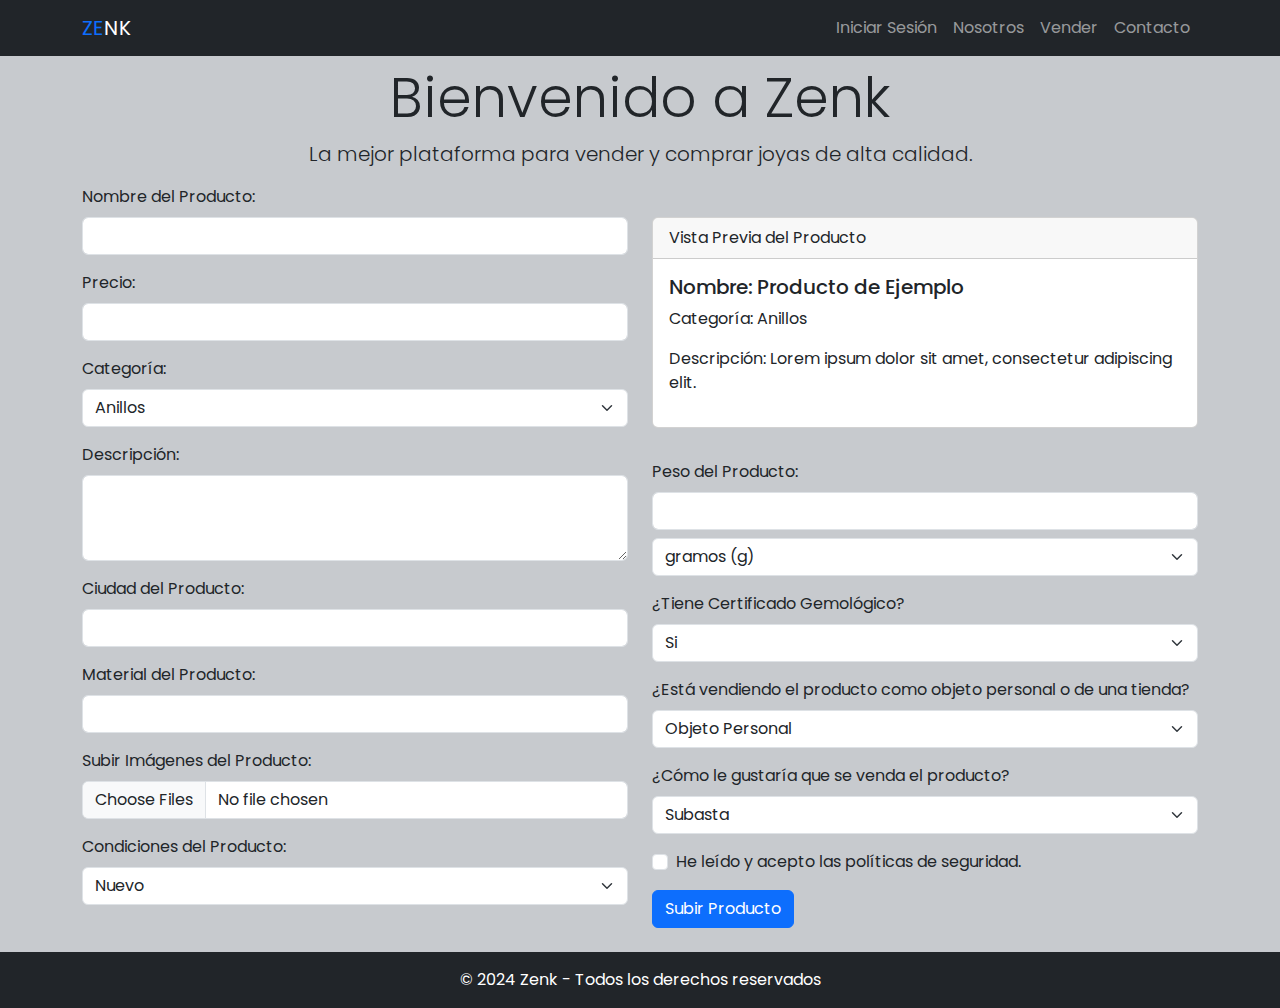
<file: docs/vender.html>
<!DOCTYPE html>
<html lang="en">
<head>
    <meta charset="UTF-8">
    <meta name="viewport" content="width=device-width, initial-scale=1.0">
    <title>Zenk - Venta de Joyas</title>
    <link href="https://cdn.jsdelivr.net/npm/bootstrap@5.3.3/dist/css/bootstrap.min.css" rel="stylesheet" integrity="sha384-QWTKZyjpPEjISv5WaRU9OFeRpok6YctnYmDr5pNlyT2bRjXh0JMhjY6hW+ALEwIH" crossorigin="anonymous">
    <link rel="stylesheet" href="vender.css">
    <link href="https://fonts.googleapis.com/css2?family=Poppins:wght@400;500;600;700;800&display=swap" rel="stylesheet">
</head>
<body>
    <nav class="navbar navbar-expand-lg navbar-dark bg-dark fixed-top">
        <div class="container">
            <a href="./index.html" class="navbar-brand"><span class="text-primary">ZE</span>NK</a>
            <button class="navbar-toggler" type="button" data-bs-toggle="collapse" data-bs-target="#navbarNav" aria-controls="navbarNav" aria-expanded="false" aria-label="Toggle navigation">
                <span class="navbar-toggler-icon"></span>
            </button>
            <div class="collapse navbar-collapse" id="navbarNav">
                <ul class="navbar-nav ms-auto mb-2 mb-lg-0">
                    <li class="nav-item">
                        <a class="nav-link" href="./formhtml.html">Iniciar Sesión</a>
                    </li>
                    <li class="nav-item">
                        <a class="nav-link" href="./kevin.html">Nosotros</a>
                    </li>
                    <li class="nav-item">
                        <a class="nav-link" href="./vender.html">Vender</a>
                    </li>
                    <li class="nav-item">
                        <a class="nav-link" href="#">Contacto</a>
                    </li>
                </ul>
            </div>
        </div>
    </nav>
    
    <header class="jumbotron text-center">
        <div class="container">
            <h1 class="display-4">Bienvenido a Zenk</h1>
            <p class="lead">La mejor plataforma para vender y comprar joyas de alta calidad.</p>
        </div>
    </header>
    <section class="container">
        <div class="row">
            <div class="col-lg-6">
                <form id="productForm">
                    <div class="mb-3">
                        <label for="productName" class="form-label">Nombre del Producto:</label>
                        <input type="text" class="form-control" id="productName" required>
                    </div>
                    <div class="mb-3">
                        <label for="productPrice" class="form-label">Precio:</label>
                        <input type="text" class="form-control" id="productPrice" required>
                    </div>
                    <div class="mb-3">
                        <label for="productCategory" class="form-label">Categoría:</label>
                        <select class="form-select" id="productCategory" required onchange="updatePreview()">
                            <option value="Anillos">Anillos</option>
                            <option value="Collares">Collares</option>
                            <option value="Pulseras">Pulseras</option>
                        </select>
                    </div>
                    <div class="mb-3">
                        <label for="productDescription" class="form-label">Descripción:</label>
                        <textarea class="form-control" id="productDescription" rows="3" required onchange="updatePreview()"></textarea>
                    </div>
                    <div class="mb-3">
                        <label for="productCity" class="form-label">Ciudad del Producto:</label>
                        <input type="text" class="form-control" id="productCity" required>
                    </div>
                    <div class="mb-3">
                        <label for="productMaterial" class="form-label">Material del Producto:</label>
                        <input type="text" class="form-control" id="productMaterial" required onchange="updatePreview()">
                    </div>
                    <div class="mb-3">
                        <label for="productImages" class="form-label">Subir Imágenes del Producto:</label>
                        <input type="file" class="form-control" id="productImages" multiple required onchange="updateImagePreview()">
                    </div>
                    <div class="mb-3">
                        <label for="productCondition" class="form-label">Condiciones del Producto:</label>
                        <select class="form-select" id="productCondition" required>
                            <option value="Nuevo">Nuevo</option>
                            <option value="Usado">Usado</option>
                        </select>
                    </div>
                </form>
            </div>
            <div class="col-lg-6">
                <div class="card preview-card">
                    <div class="card-header">Vista Previa del Producto</div>
                    <div class="card-body">
                        <h5 class="card-title" id="previewProductName">Nombre: Producto de Ejemplo</h5>
                        <p class="card-text" id="previewProductCategory">Categoría: Anillos</p>
                        <p class="card-text" id="previewProductDescription">Descripción: Lorem ipsum dolor sit amet, consectetur adipiscing elit.</p>
                        <div id="imageCarousel" class="carousel slide" data-bs-ride="carousel">
                            <div class="carousel-inner" id="carouselImages">
                            </div>
                        </div>
                    </div>
                </div>
                <div class="mt-4">
                    <div id="additionalQuestions">
                        <div class="mb-3">
                            <label for="productWeight" class="form-label">Peso del Producto:</label>
                            <input type="number" class="form-control" id="productWeight" required>
                            <select class="form-select mt-2" id="weightUnit" onchange="updatePreview()">
                                <option value="g">gramos (g)</option>
                                <option value="kg">kilogramos (kg)</option>
                            </select>
                        </div>
                        <div class="mb-3">
                            <label for="productCertificate" class="form-label">¿Tiene Certificado Gemológico?</label>
                            <select class="form-select" id="productCertificate" required>
                                <option value="Si">Si</option>
                                <option value="No">No</option>
                            </select>
                        </div>
                        <div class="mb-3">
                            <label for="productPersonalOrStore" class="form-label">¿Está vendiendo el producto como objeto personal o de una tienda?</label>
                            <select class="form-select" id="productPersonalOrStore" required>
                                <option value="Personal">Objeto Personal</option>
                                <option value="Tienda">De una Tienda</option>
                            </select>
                        </div>
                        <div class="mb-3">
                            <label for="productSaleMethod" class="form-label">¿Cómo le gustaría que se venda el producto?</label>
                            <select class="form-select" id="productSaleMethod" required>
                                <option value="Subasta">Subasta</option>
                                <option value="Precio Fijo">Precio Fijo</option>
                            </select>
                        </div>
                        <div class="form-check mb-3">
                            <input type="checkbox" class="form-check-input" id="securityPolicy" required>
                            <label class="form-check-label" for="securityPolicy">He leído y acepto las políticas de seguridad.</label>
                        </div>
                        <button type="button" class="btn btn-primary" onclick="uploadProduct()">Subir Producto</button>
                    </div>
                </div>
            </div>
        </div>
    </section>
    
    <footer class="footer mt-4 py-3 bg-dark text-white">
        <div class="container text-center">
            &copy; 2024 Zenk - Todos los derechos reservados
        </div>
    </footer>


    <script src="https://cdn.jsdelivr.net/npm/@popperjs/core@2.11.6/dist/umd/popper.min.js" integrity="sha384-oBqDVmMz4fnFO9gybBogGz1HMXg+0lWlnL8ap4VEnP/1Ll5DkRni1hK6KJQmokeT" crossorigin="anonymous"></script>
    <script src="https://cdn.jsdelivr.net/npm/bootstrap@5.3.3/dist/js/bootstrap.bundle.min.js" integrity="sha384-YvpcrYf0tY3lHB60NNkmXc5s9fDVZLESaAA55NDzOxhy9GkcIdslK1eN7N6jIeHz" crossorigin="anonymous"></script>
</body>
</html>
</file>
<file: docs/index.css>
@import url('https://fonts.googleapis.com/css2?family=Poppins:wght@400;500;600;700;800&display=swap');

* {
    font-family: 'Poppins', sans-serif;
}

body{
    background-color: #c0c3c7;
}


.navbar a {
    font-weight: 600;
    font-size: 18px;
}

.carousel-item {
    min-height: 400px;
}

.carousel-caption {
    bottom: 220px;
    z-index: 2;
}

.carousel-caption h5 {
    font-size: 70px;
    font-weight: 600;
    text-transform: uppercase;
    margin-top: 25px;
}

.carousel-caption p {
    width: 60%;
    margin: 10px auto;
    font-size: 18px;
}

.carousel-inner::before {
    content: '';
    position: absolute;
    width: 100%;
    height: 100%;
    top: 0;
    left: 0;
    background: rgba(0, 0, 0, 0.4);
    z-index: 1;
}

.services {
    padding: 80px 0;
    
}

.bg-carb {
    background-image: linear-gradient(
        rgba(0,0,0,0.5),
        rgba(0,0,0,0.5)
    ), url(img/yo.jpeg);
    background-position: center center;
    background-repeat: no-repeat;
    background-size: cover;   
}

.bg-carc {
    background-image: linear-gradient(
    rgba(0,0,0,0.5),
    rgba(0,0,0,0.5)
    ), url(img/yo1.jpeg);
    background-position: center center;
    background-repeat: no-repeat;
    background-size: cover;   
}

.bg-carz {
    background-image: linear-gradient(
    rgba(0,0,0,0.5),
    rgba(0,0,0,0.5)
    ), url(img/yo2.jpeg);
    background-position: center center;
    background-repeat: no-repeat;
    background-size: cover;   
}

.box-icons i {
    font-size: 40px;
}

.box-icons h3 {
    font-size: 20px;
    font-weight: 800;
}

.product {
    padding: 80px 0;
}

.card img {
    width: 150px;
    height: 150px;
}

.banner {
    padding: 50px 0;
    margin-bottom: 80px;
    background-color: #eae5df;
}

.banner h2 {
    font-size: 40px;
    text-transform: uppercase;
    font-weight: 800;
}

.banner img {
    width: 300px;
}

@media(max-width: 767px) {
    .carousel-item {
        min-height: 500px;
    }

    .carousel-item img {
        height: 500px;
    }

    .carousel-caption {
        bottom: 30px;
    }

    .carousel-caption h5 {
        font-size: 50px;
        margin-top: 5;
    }

    .carousel-caption p {
        width: 100%;
        font-size: 16px;
    }

    .services {
        padding: 30px 0;
    }

    .product {
        padding: 30px 0 0 0;
    }

    .banner {
        margin-bottom: 30px;
    }
}
</file>
<file: docs/vender.css>
.footer {
    margin-top: 2rem;
}

body {
    font-family: 'Poppins', sans-serif;
    background-color: #c7cace;
    padding-top: 4rem; 
}

.preview-card {
    margin-top: 2rem;
}
#additionalQuestions {
    margin-top: 2rem;
}

#imageCarousel {
    margin-top: 1rem;
}

#imageCarousel .carousel-item {
    text-align: center;
}

#imageCarousel .carousel-item img {
    max-width: 100%;
    max-height: 100%;
    object-fit: contain; 
}

/* Estilos responsivos */
@media (max-width: 768px) {
    .col-lg-6 {
        flex: 0 0 100%;
        max-width: 100%;
    }
}
</file>
